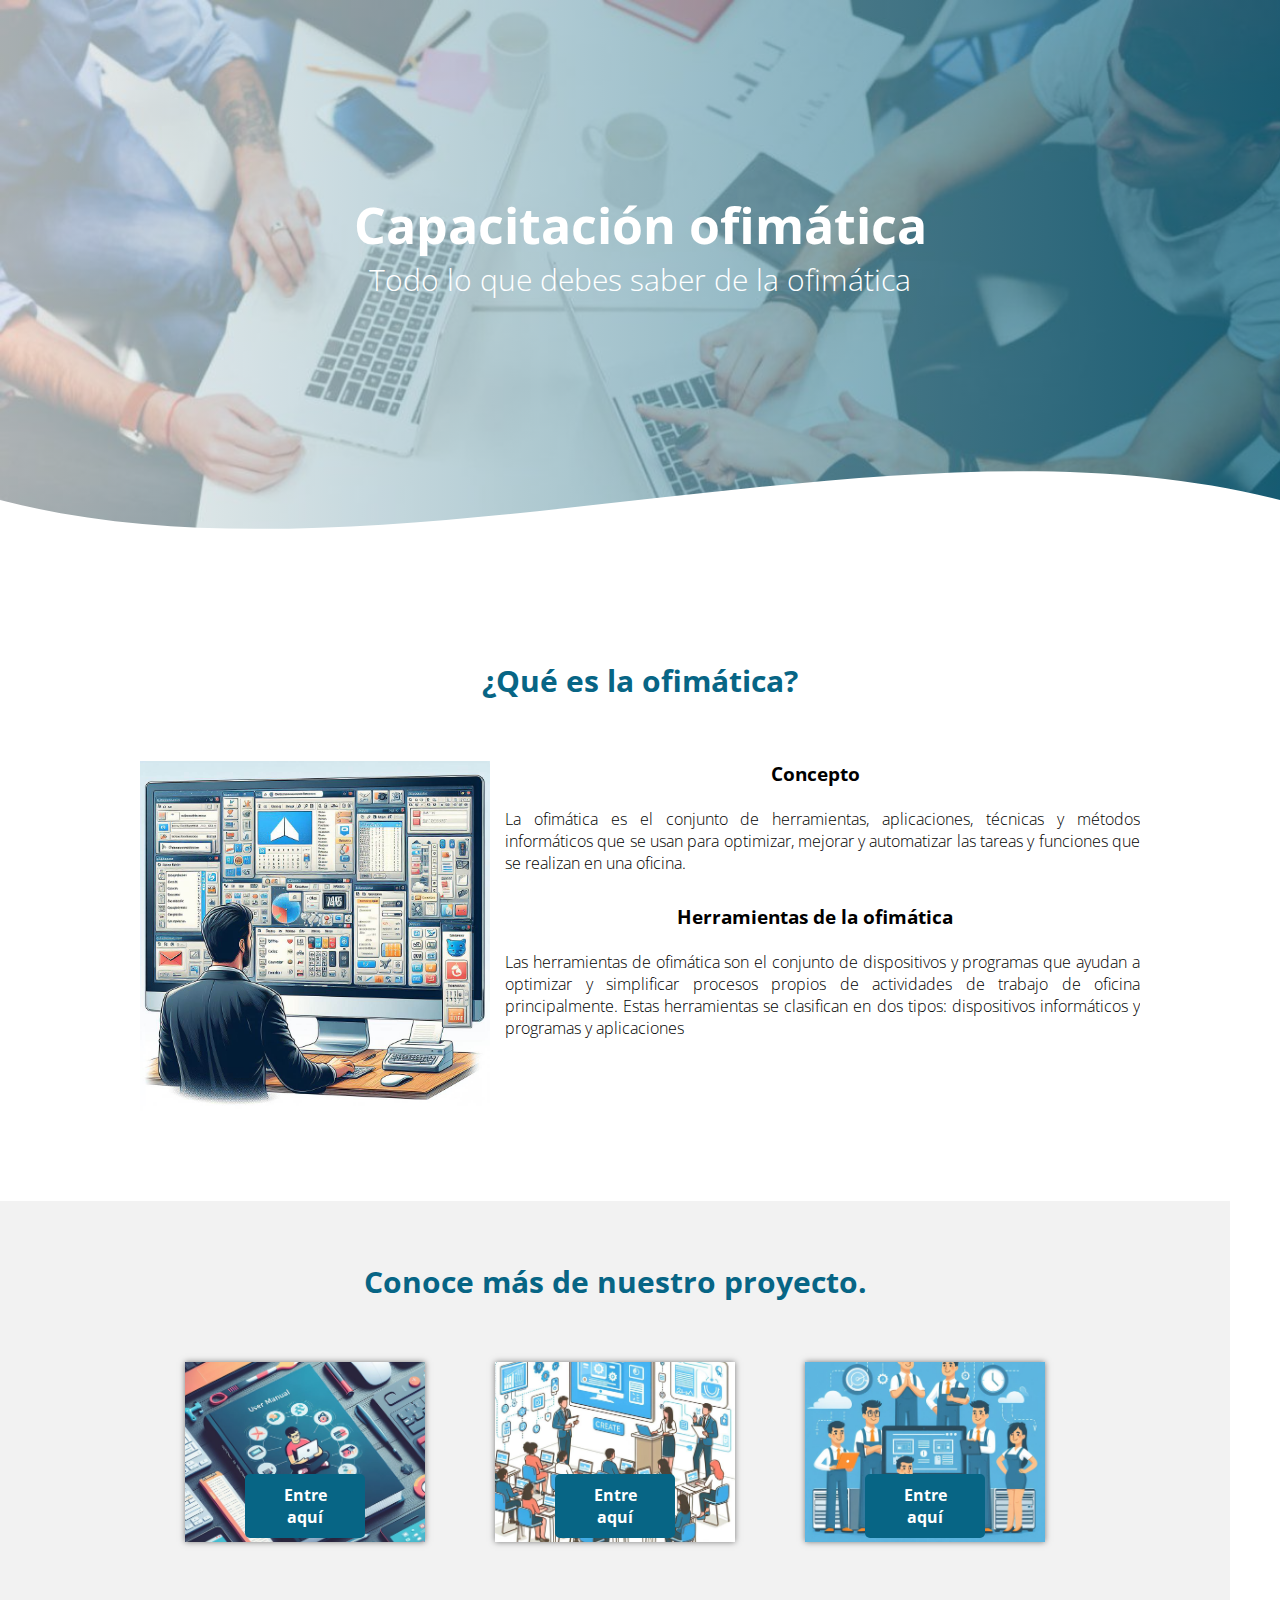
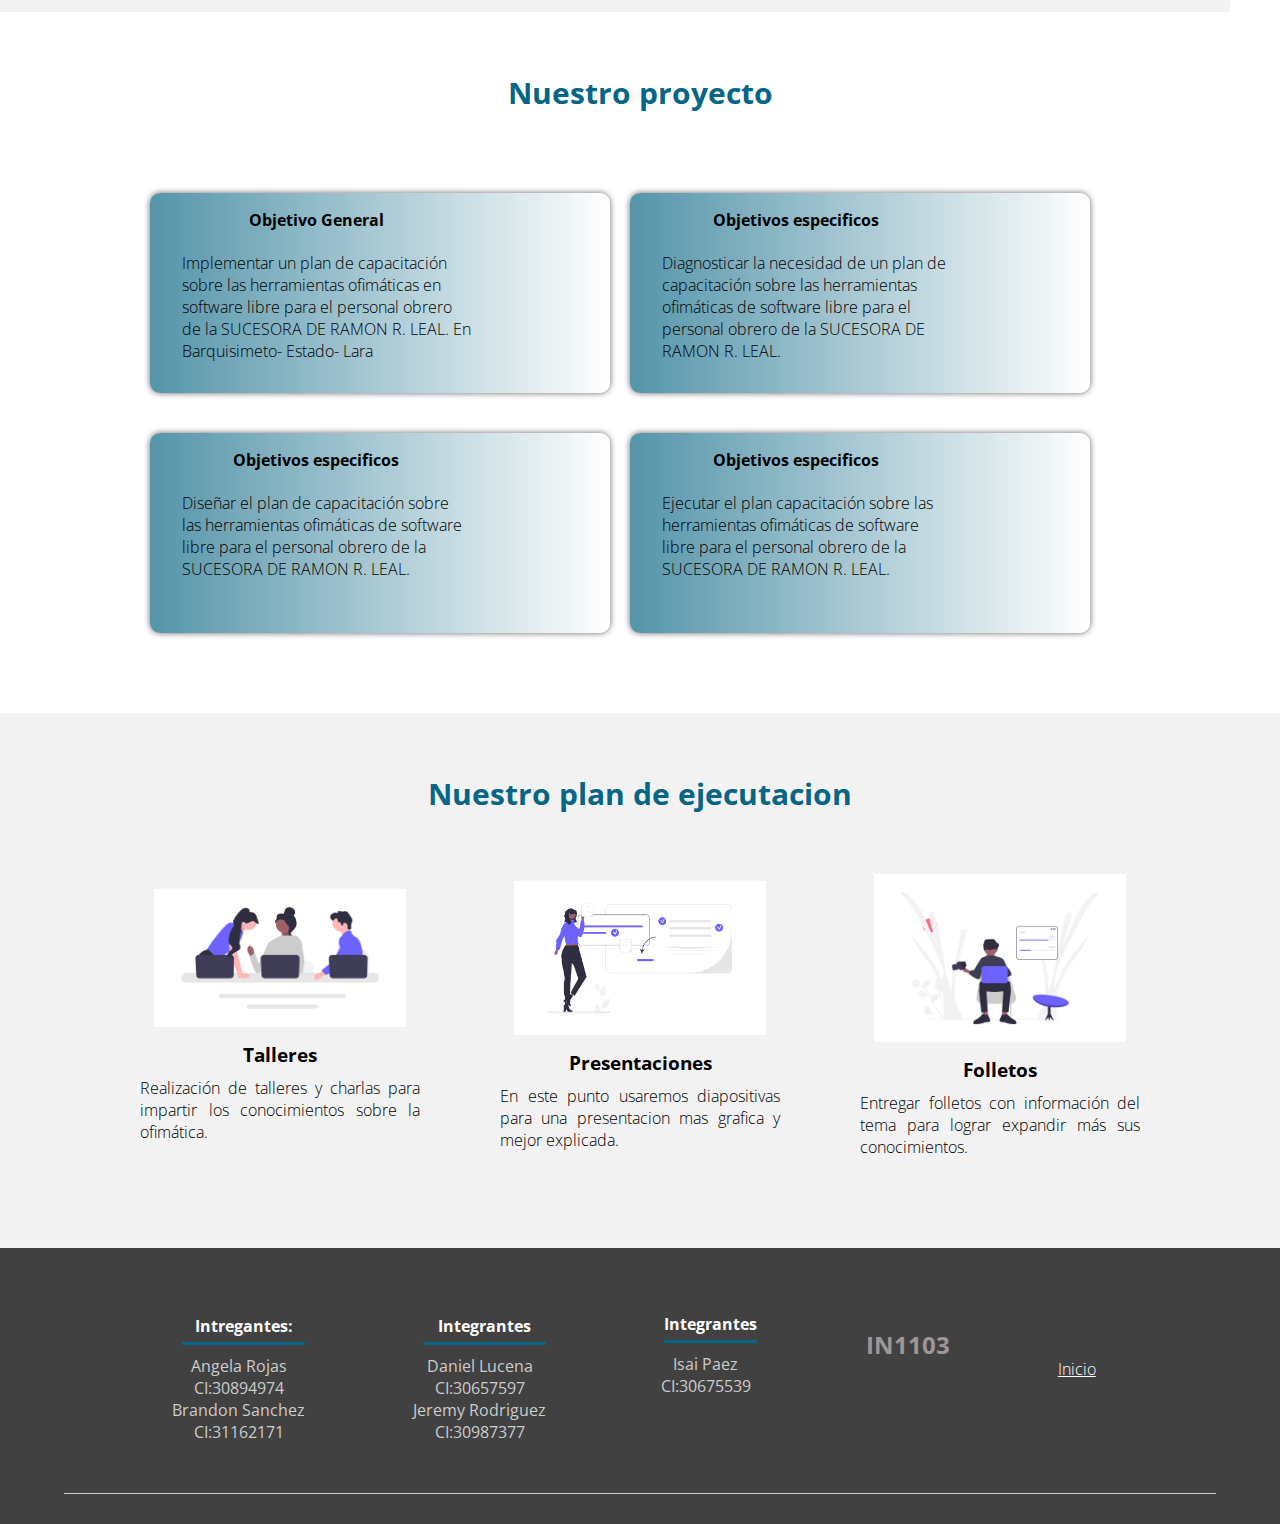
<file: index.html>
<!DOCTYPE html>
<html lang="es">
<head>
    <meta charset="UTF-8">
    <meta name="viewport" content="width=device-width, initial-scale=1.0">
    <title>Proyecto</title>
    <link rel="stylesheet" href="style.css">
    <link rel="shortcut icon" href="icon203.png" type="x-icon">
    <link href="https://fonts.googleapis.com/css2?family=Open+Sans:wght@300;400;700;800&display=swap" rel="stylesheet">
</head>
<body>
   <header>
    <nav>
     
    </nav>
    <section class="textos-header">
        <h1>Capacitación ofimática</h1>
        <h2> Todo lo que debes saber de la ofimática</h2>
    </section>
    <div class="wave"    style="height: 150px; overflow: hidden;" ><svg viewBox="0 0 500 150" preserveAspectRatio="none"
         style="height: 100%; width: 100%;"><path d="M0.00,49.98 C149.99,150.00 349.20,-49.98 500.00,49.98 L500.00,150.00 L0.00,150.00 Z"
          style="stroke: none; fill: #fff;"></path></svg></div>
   </header>
   <main>
    <section class="contenedor sobre-nosotros">
    <h2 class="titulo">¿Qué es la ofimática?</h2>
    <div class="contenedor-sobre-nosotros">
    <img src="ofimatica.jfif" alt="" class="imagen-about-us"> 
      <div class="contenido-textos">
        <h3>  Concepto </h3> <br>
          <p> La ofimática es el conjunto de herramientas, aplicaciones, técnicas y métodos informáticos
             que se usan para optimizar, mejorar y automatizar las tareas y funciones que se realizan en una oficina. </p>
             <h3>  Herramientas de la ofimática </h3> <br>
             <p> Las herramientas de ofimática son el conjunto de dispositivos y programas que ayudan a optimizar y simplificar procesos propios de actividades de trabajo de oficina principalmente. 
                Estas herramientas se clasifican en dos tipos: dispositivos informáticos y programas y aplicaciones</p>
            </div>        
      </div> 
</section>
<nav>
<section class="portafolio">
    <div class="contenedor">
        <h2 class="titulo">Conoce más de nuestro proyecto.</h2>
        <div class="galeria-port">
            <div class="imagen-port">
                <img src="linux.jfif" alt="">
                <a href="manual.html" class="entrar-btn">Entre aquí</a>
                <div class="hover-galeria">
                    
                    <a href="manual.html">
                        <img src="icono1.png" alt="">
                        <p>Manual de usuario</p>
                    </a>
                </div>
            </div>
<div class="imagen-port">
    <img src="capacitacion.jfif" alt="">
    <a href="capacitacion.html" class="entrar-btn">Entre aquí</a>
    <div class="hover-galeria">
       <a href="capacitacion.html"> <img src="icono1.png" alt=""></a>
       <a href="capacitacion.html"> <p>Capacitación</p></a>
   
    </div>
    
</div>

<div class="imagen-port">
    <img src="mantenimiento.jfif" alt="">
    <a href="mantenimiento.html" class="entrar-btn">Entre aquí</a>
    <div class="hover-galeria">
      <a href="mantenimiento.html" > <img src="icono1.png" alt=""></a>
       <a href="mantenimiento.html"> <p>Mantenimiento </p></a>
    </div>
</div>

</div>
</section>
</nav>

<section class="clientes contenedor">
    <h2 class="titulo">Nuestro proyecto</h2>
    <div class="cards">
        <div class="card">
       
            <div class="contenido-texto-card">
                <h4>Objetivo General</h4>
                <p> Implementar un plan de capacitación sobre las herramientas ofimáticas en software libre para el personal
                    obrero de la SUCESORA DE RAMON R. LEAL. En Barquisimeto- Estado- Lara</p>
            </div>
        </div>
        <div class="card">
           
            <div class="contenido-texto-card">
                <h4>Objetivos especificos</h4>
                <p>Diagnosticar la necesidad de un plan de capacitación sobre las herramientas ofimáticas de
                    software libre para el personal obrero de la SUCESORA DE RAMON R. LEAL.<br>
                    </p>
            </div>
        </div>
        
        <div class="card">
           
            <div class="contenido-texto-card">
                <h4>Objetivos especificos</h4>
                <p>Diseñar el plan de capacitación sobre las herramientas ofimáticas de software libre para el personal obrero
                     de la SUCESORA DE RAMON R. LEAL.<br>
                    </p>
            </div>
        </div>
        <div class="card">
       
            <div class="contenido-texto-card">
                <h4>Objetivos especificos</h4>
                <p>Ejecutar el plan capacitación sobre las herramientas ofimáticas de software libre para el personal obrero de la
                    SUCESORA DE RAMON R. LEAL.<br>
                    </p>
            </div>
        </div>
        
   </section>
   
   <section class="about-services">
    <div class="contenedor">
    <h2 class="titulo">Nuestro plan de ejecutacion</h2>
    <div class="servicio-cont">
        <div class="servicio-ind">
            <img src="segunda.png" alt="">
            <h3>Talleres</h3>
            <p>Realización de talleres y charlas para impartir los conocimientos sobre la ofimática.</p>
        </div>
        <div class="servicio-ind">
            <img src="tercera.png" alt="">
            <h3>Presentaciones</h3>
            <p>En este punto usaremos diapositivas para una presentacion mas grafica y mejor explicada.</p>
        </div>
        <div class="servicio-ind">
            <img src="cuarta.png" alt="">
            <h3>Folletos</h3>
            <p>Entregar folletos con información del tema para lograr expandir más sus conocimientos.</p>
        </div>
    </div>
    </div>
   </section>
</main>
<footer>
<div class="contenedor-footer">
    <div class="content-foo">
        <h4>Intregantes:</h4>
        <p>Angela Rojas</p>
        <p>CI:30894974</p>
        <p>Brandon Sanchez</p>
        <p>CI:31162171</p>
    </div>
    <div class="content-foo">
        <h4>Integrantes</h4>
        <p>Daniel Lucena</p>
        <p>CI:30657597</p>
        <p>Jeremy Rodriguez</p>
        <p>CI:30987377</p>
    </div><div class="content-foo">
        <h4>Integrantes</h4>
        <p>Isai Paez</p>
        <p>CI:30675539</p>
</div>
<h2 class="titulo-final">IN1103</h2> 

<a href="index.html" >Inicio</a>

</body>
</html>
</file>
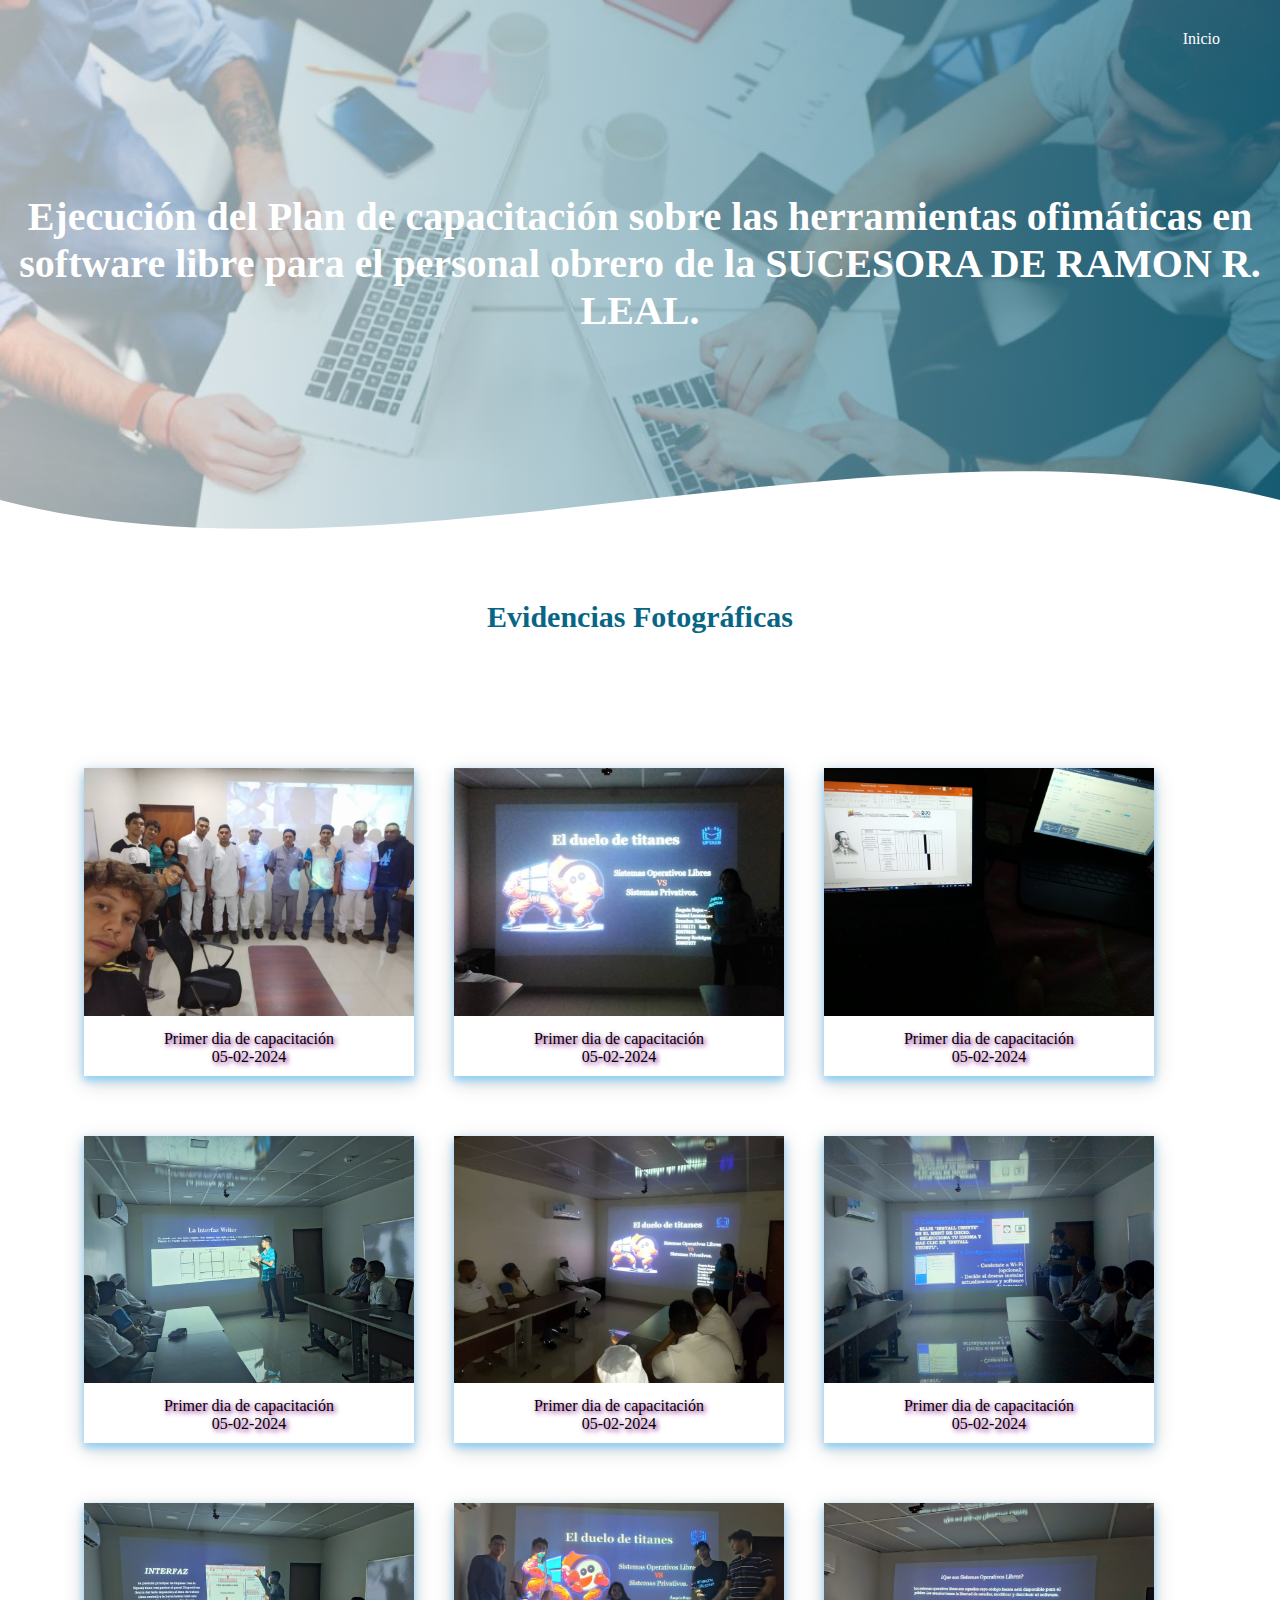
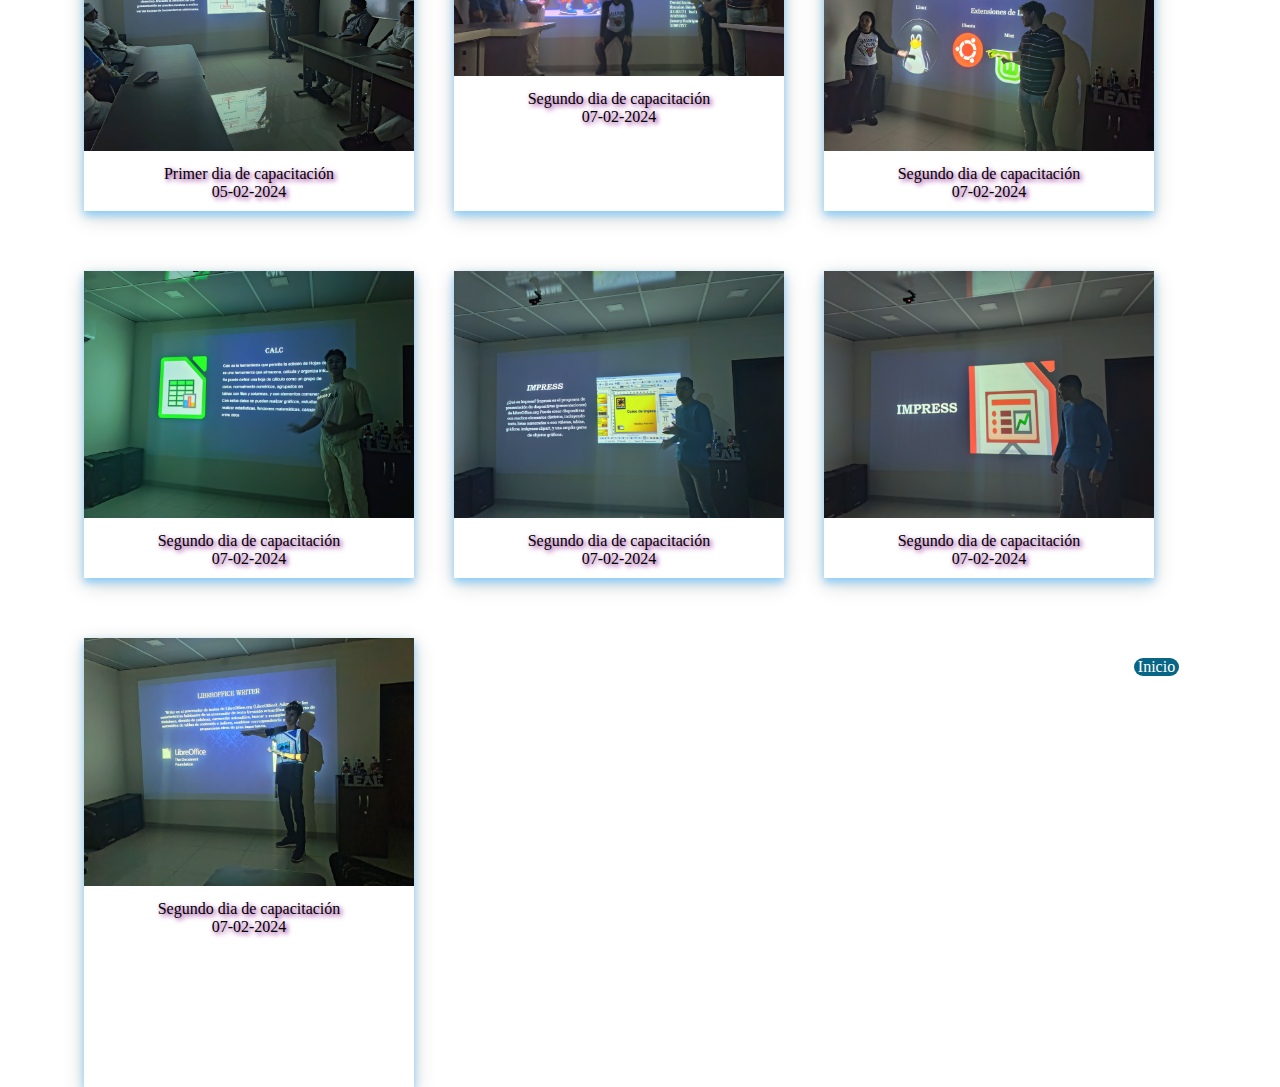
<file: capacitacion.html>
<!DOCTYPE html>
<html lang="es">
<head>
    <meta charset="UTF-8">
    <meta name="viewport" content="width=device-width, initial-scale=1.0">
    <title>Capacitacion</title>
    <link rel="stylesheet" href="capacitacion.css">
</head>
<body>
    <header>
        <nav>
            <a href=index.html>Inicio</a>
        </nav>
        <section class="textos-header">
            <h1>Ejecución del  Plan de capacitación sobre las herramientas ofimáticas
                en software libre para el personal obrero de la SUCESORA DE
                RAMON R. LEAL. </h1>
        
        </section>
        <div class="wave"    style="height: 150px; overflow: hidden;" ><svg viewBox="0 0 500 150" preserveAspectRatio="none"
             style="height: 100%; width: 100%;"><path d="M0.00,49.98 C149.99,150.00 349.20,-49.98 500.00,49.98 L500.00,150.00 L0.00,150.00 Z"
              style="stroke: none; fill: #fff;"></path></svg></div>
       </header>
       <h1 class="titulo">Evidencias Fotográficas</h1>
       <main>
<section class="flex">
    
<div class="galeria">
    <div class="foto">
        <img src="img capa/grupal dia 1.jpg" alt="">
    </div>
    <div class="pie">
        <p>Primer dia de capacitación</p>
        <p>05-02-2024</p>
    </div>
</div>
<div class="galeria">
    <div class="foto">
        <img src="img capa/yo 1.2.jpg" alt="">
    </div>
    <div class="pie">
        <p>Primer dia de capacitación</p>
        <p>05-02-2024</p>
    </div>
</div>

<div class="galeria">
    <div class="foto">
        <img src="img capa/computador.jpg" alt="">
    </div>
    <div class="pie">
        <p>Primer dia de capacitación</p>
        <p>05-02-2024</p>
    </div>
</div>

<div class="galeria">
    <div class="foto">
        <img src="img capa/brand.jpg" alt="">
    </div>
    <div class="pie">
        <p>Primer dia de capacitación</p>
        <p>05-02-2024</p>
    </div>
</div>

<div class="galeria">
    <div class="foto">
        <img src="img capa/yo 1,1.jpg" alt="">
    </div>
    <div class="pie">
        <p>Primer dia de capacitación</p>
        <p>05-02-2024</p>
    </div>
</div>
<div class="galeria">
    <div class="foto">
        <img src="img capa/daniel.jpg" alt="">
    </div>
    <div class="pie">
        <p>Primer dia de capacitación</p>
        <p>05-02-2024</p>
    </div>
</div>
<div class="galeria">
    <div class="foto">
        <img src="img capa/isai dos.jpg" alt="">
    </div>
    <div class="pie">
        <p>Primer dia de capacitación</p>
        <p>05-02-2024</p>
    </div>
</div>
<div class="galeria">
    <div class="foto">
        <img src="img capa/dia 2.jpg" alt="">
    </div>
    <div class="pie">
        <p>Segundo dia de capacitación</p>
        <p>07-02-2024</p>
    </div>
</div><div class="galeria">
    <div class="foto">
        <img src="img capa/dani y yo.jpg" alt="">
    </div>
    <div class="pie">
        <p>Segundo dia de capacitación</p>
        <p>07-02-2024</p>
    </div>
</div>
<div class="galeria">
    <div class="foto">
        <img src="img capa/s.jpg" alt="">
    </div>
    <div class="pie">
        <p>Segundo dia de capacitación</p>
        <p>07-02-2024</p>
    </div>
</div>
<div class="galeria">
    <div class="foto">
        <img src="img capa/imp.jpg" alt="">
    </div>
    <div class="pie">
        <p>Segundo dia de capacitación</p>
        <p>07-02-2024</p>
    </div>
</div>
<div class="galeria">
    <div class="foto">
        <img src="img capa/impress.jpg" alt="">
    </div>
    <div class="pie">
        <p>Segundo dia de capacitación</p>
        <p>07-02-2024</p>
    </div>
</div>
<div class="galeria">
    <div class="foto">
        <img src="img capa/writter.jpg" alt="">
    </div>
    <div class="pie">
        <p>Segundo dia de capacitación</p>
        <p>07-02-2024</p>
    </div>
</div>
    
    
<a href="capacitacion.html" >Inicio</a>
</section>

</main>

</body>
</html>
</file>
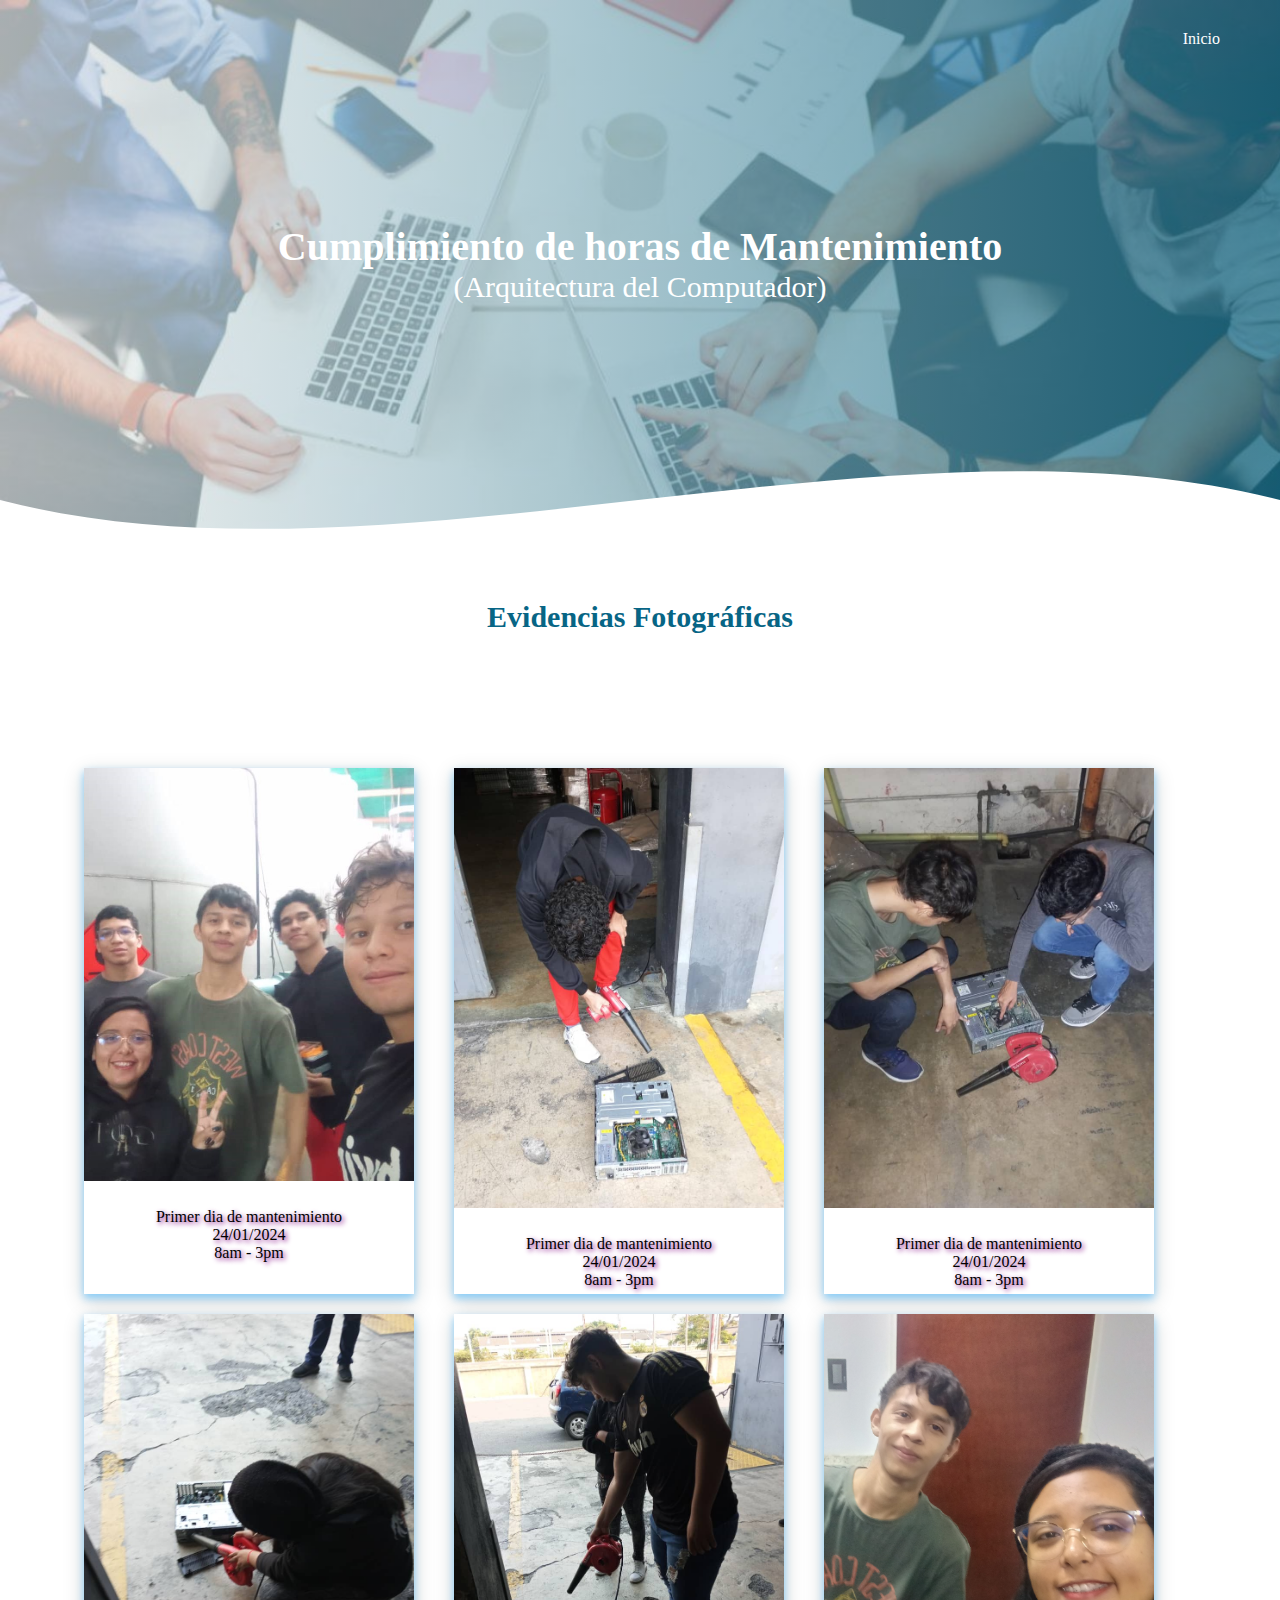
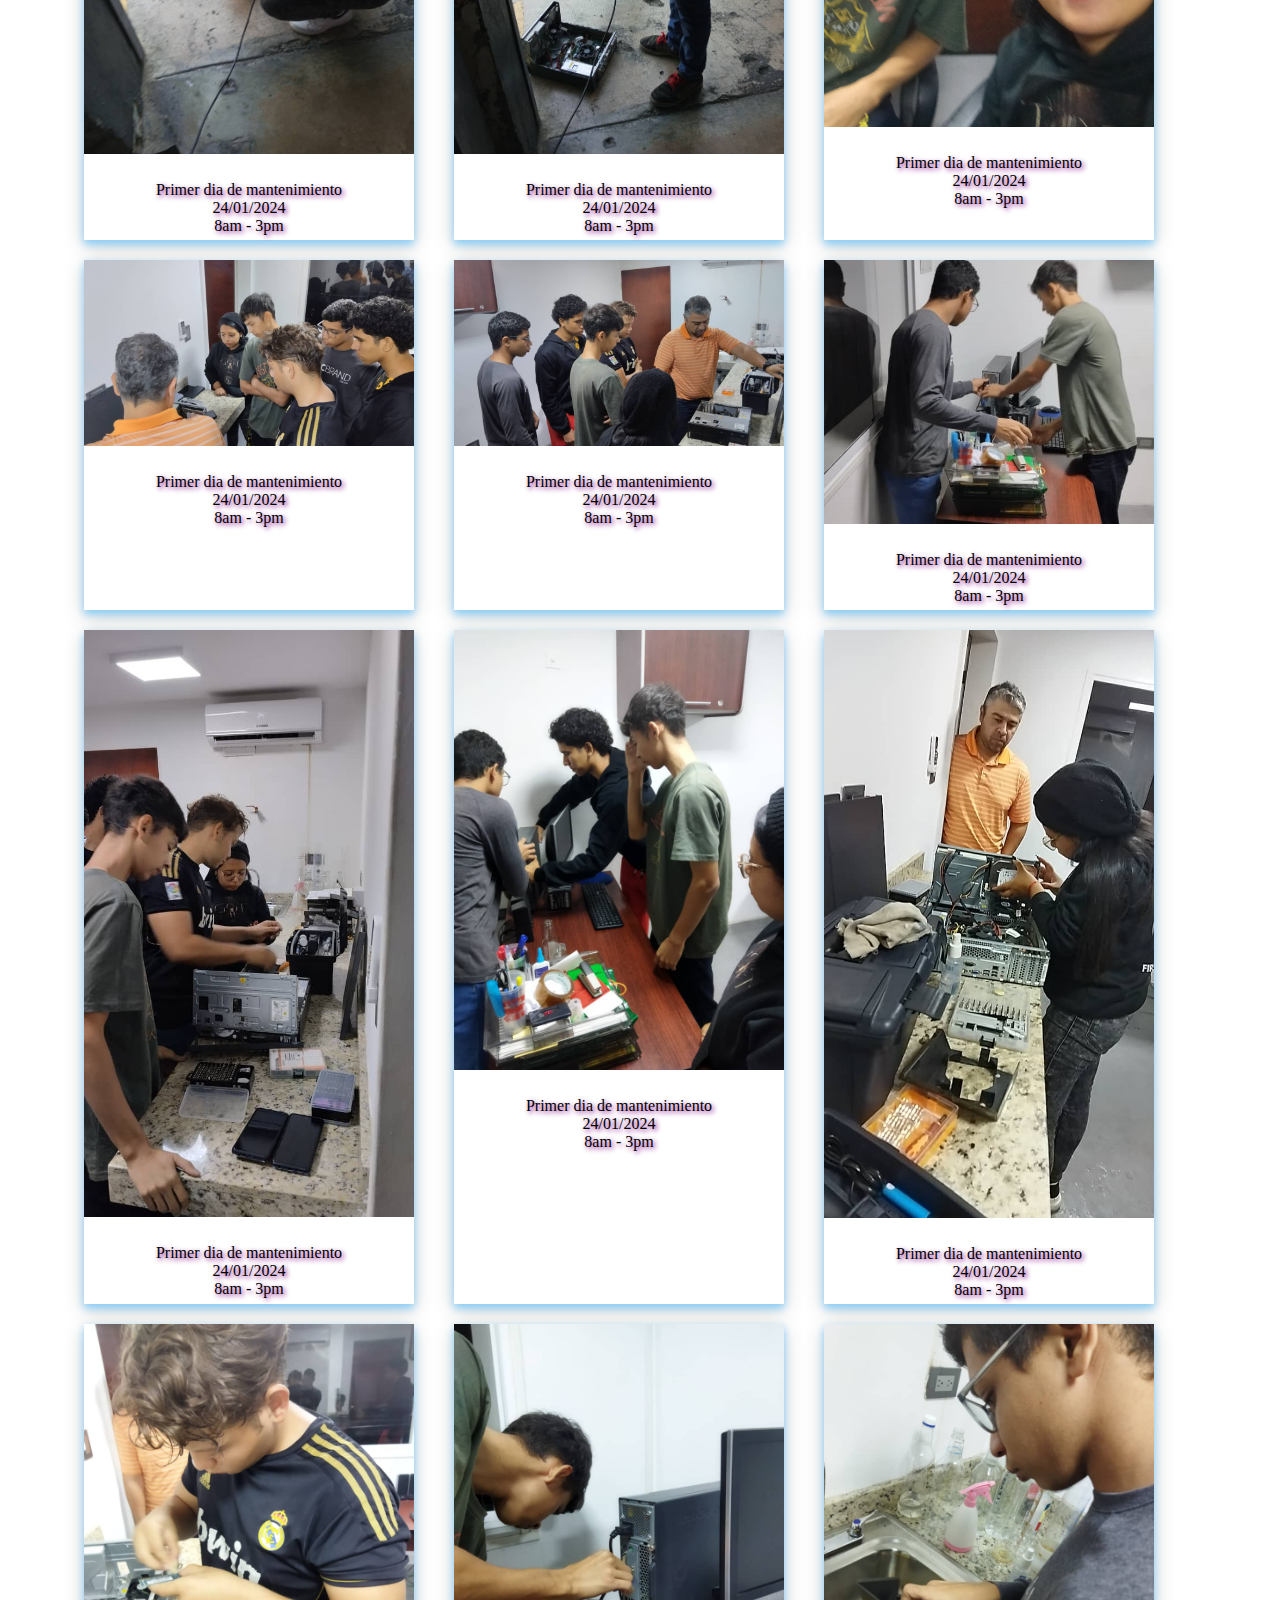
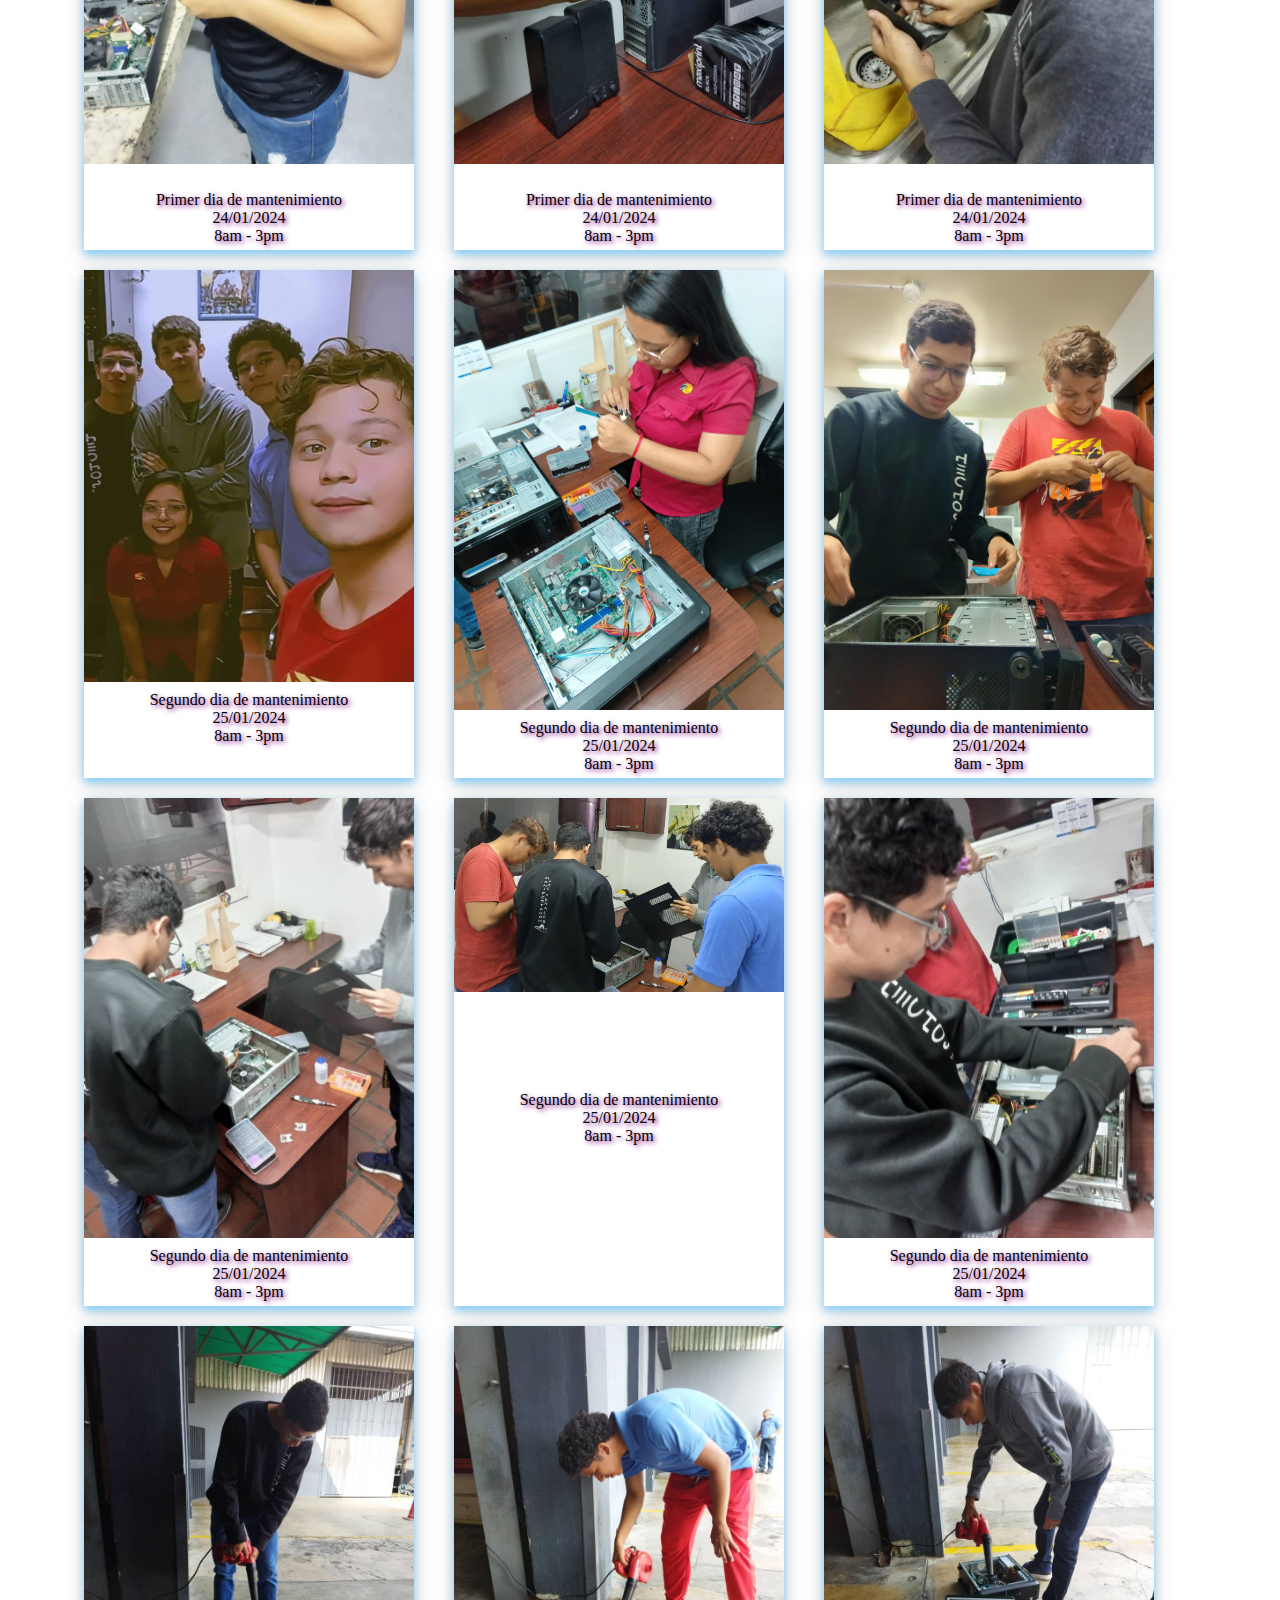
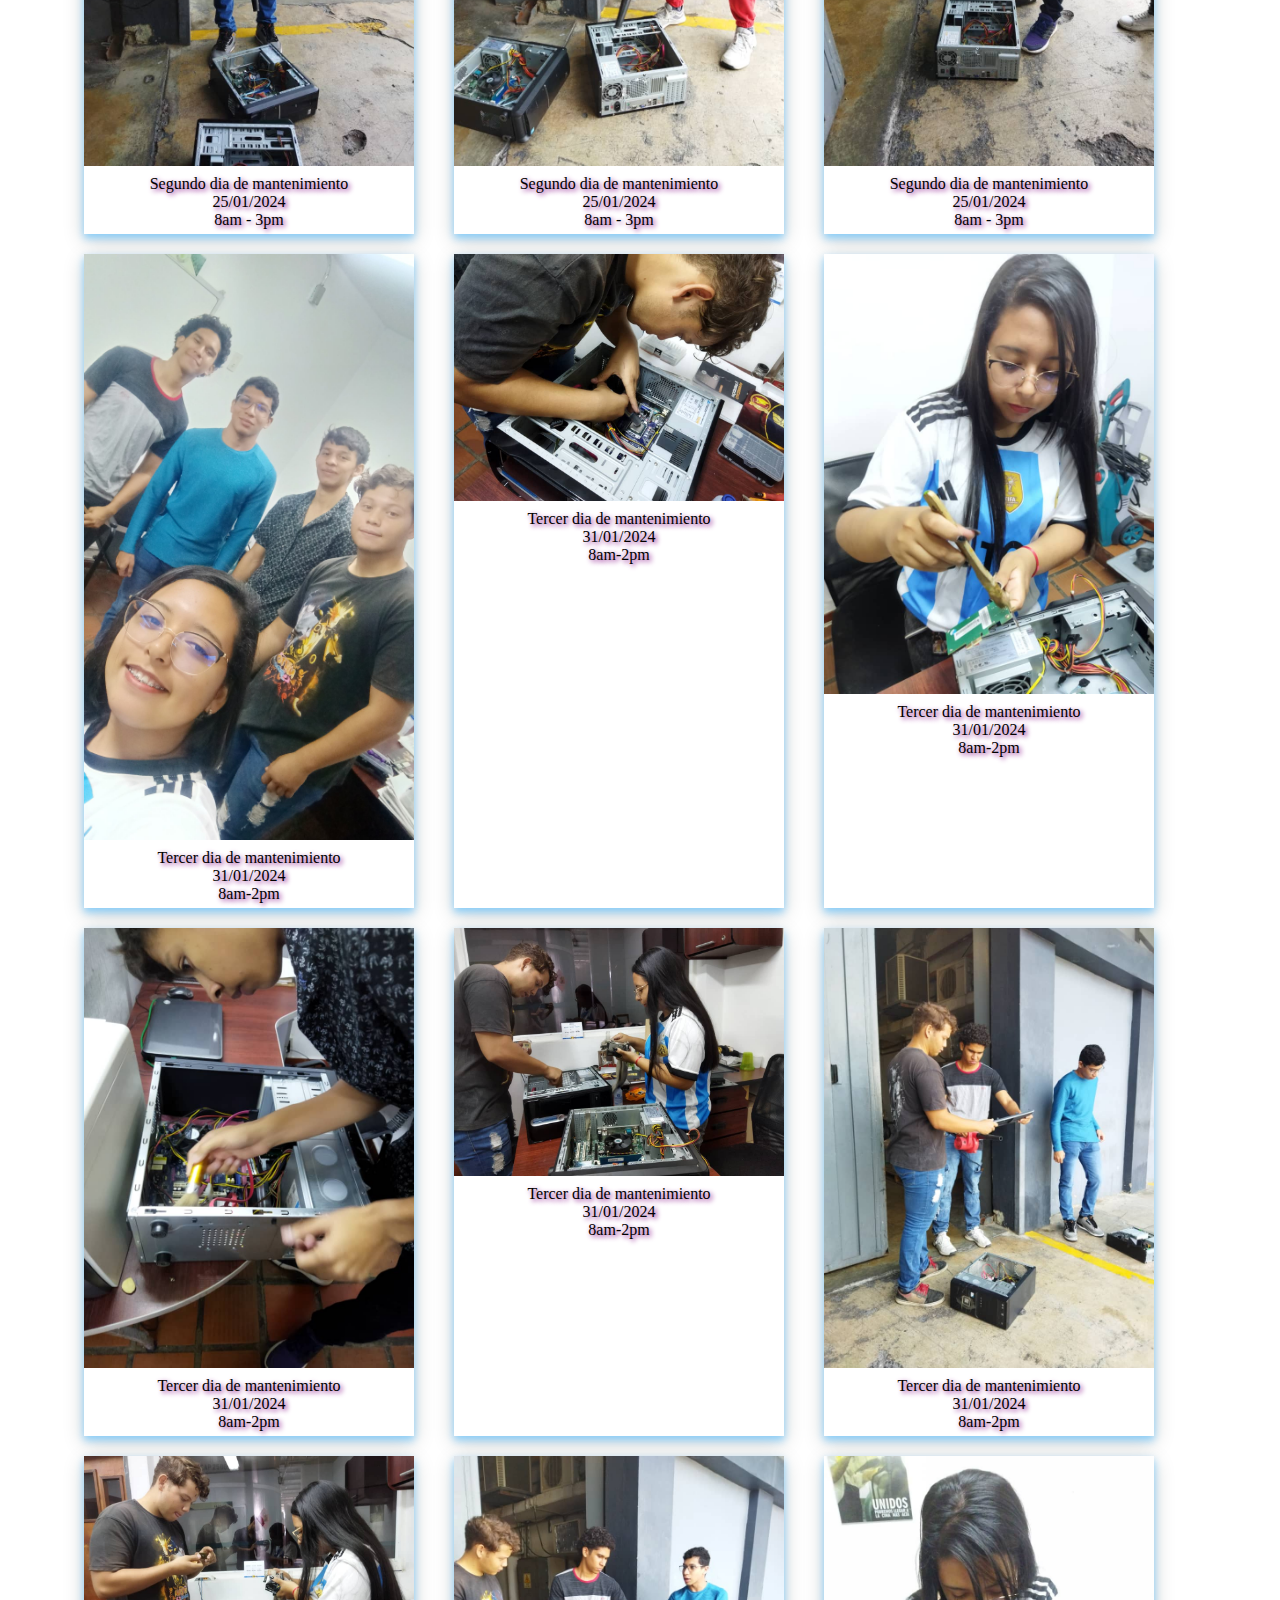
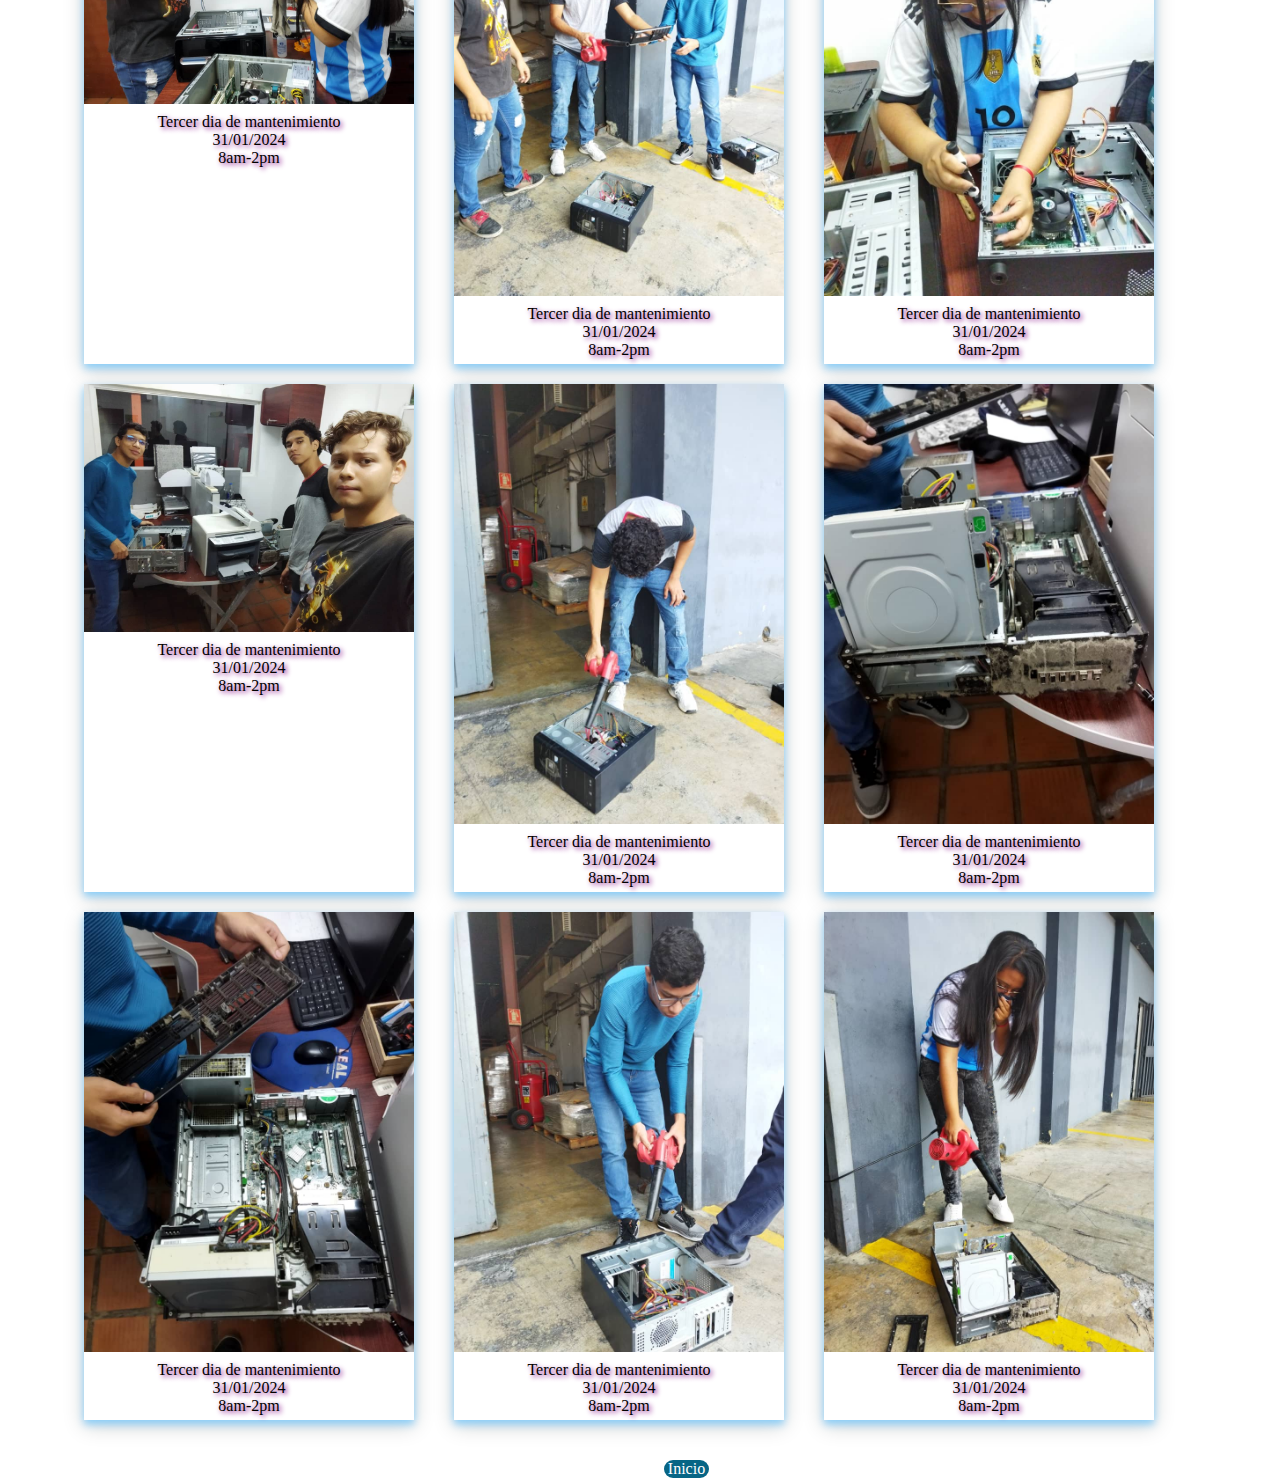
<file: mantenimiento.html>
<!DOCTYPE html>
<html lang="es">
<head>
    <meta charset="UTF-8">
    <meta name="viewport" content="width=device-width, initial-scale=1.0">
    <title>Mantenimiento</title>
    <link rel="stylesheet" href="mantenimiento.css">
</head>
<body>
        <header>
            <nav>
                <a href=index.html>Inicio</a>
            </nav>
            <section class="textos-header">
                <h1>Cumplimiento de horas de Mantenimiento </h1>

                <h2>(Arquitectura del Computador)</h2>
            
            </section>
            <div class="wave"    style="height: 150px; overflow: hidden;" ><svg viewBox="0 0 500 150" preserveAspectRatio="none"
                 style="height: 100%; width: 100%;"><path d="M0.00,49.98 C149.99,150.00 349.20,-49.98 500.00,49.98 L500.00,150.00 L0.00,150.00 Z"
                  style="stroke: none; fill: #fff;"></path></svg></div>
           </header>
           <h1 class="titulo">Evidencias Fotográficas</h1>
           <main>
    <section class="flex">
        
    <div class="galeria">
        <div class="foto">
            <img src="img man/grupal dia 1.jpg" alt="">
        </div>
        <div class="pie">
            <br><p>Primer dia de mantenimiento</p>
            <p>24/01/2024</p>
            <p>8am - 3pm</p>
        </div>
    </div>
    <div class="galeria">
        <div class="foto">
            <img src="img man/aspiradora samir.jpg" alt="">
        </div>
        <div class="pie">
            <br><p>Primer dia de mantenimiento</p>
            <p>24/01/2024</p>
            <p>8am - 3pm</p>
            
        </div>
    </div>
    
    <div class="galeria">
        <div class="foto">
            <img src="img man/brandon y isai.jpg" alt="">
        </div>
        <div class="pie">
            <br><p>Primer dia de mantenimiento</p>
            <p>24/01/2024</p>
            <p>8am - 3pm</p>
        </div>
    </div>
    
    <div class="galeria">
        <div class="foto">
            <img src="img man/yo aspiradora.jpg" alt="">
        </div>
        <div class="pie">
            <br><p>Primer dia de mantenimiento</p>
            <p>24/01/2024</p>
            <p>8am - 3pm</p>
        </div>
    </div>
    
    <div class="galeria">
        <div class="foto">
            <img src="img man/daniel aspiradora.jpg" alt="">
        </div>
        <div class="pie">
            <br><p>Primer dia de mantenimiento</p>
            <p>24/01/2024</p>
            <p>8am - 3pm</p>
        </div>
    </div>
    <div class="galeria">
        <div class="foto">
            <img src="img man/IMG_20240131_091443_892@-1025246660.jpg" alt="">
        </div>
        <div class="pie">
            <br><p>Primer dia de mantenimiento</p>
            <p>24/01/2024</p>
            <p>8am - 3pm</p>
        </div>
    </div>
    <div class="galeria">
        <div class="foto">
            <img src="img man/mirando dia 1.jpg" alt="">
        </div>
        <div class="pie">
            <br><p>Primer dia de mantenimiento</p>
            <p>24/01/2024</p>
            <p>8am - 3pm</p>
        </div>
    </div><div class="galeria">
        <div class="foto">
            <img src="img man/mirando.jpg" alt="">
        </div>
        <div class="pie">
            <br><p>Primer dia de mantenimiento</p>
            <p>24/01/2024</p>
            <p>8am - 3pm</p>
        </div>
    </div><div class="galeria">
        <div class="foto">
            <img src="img man/cortar.jpg" alt="">
        </div>
        <div class="pie">
            <br><p>Primer dia de mantenimiento</p>
            <p>24/01/2024</p>
            <p>8am - 3pm</p>
        </div>
    </div>
    <div class="galeria">
        <div class="foto">
            <img src="img man/dia 1 a.jpg" alt="">
        </div>
        <div class="pie">
            <br><p>Primer dia de mantenimiento</p>
            <p>24/01/2024</p>
            <p>8am - 3pm</p>
        </div>
    </div>
    <div class="galeria">
        <div class="foto">
            <img src="img man/dia 1 b.jpg" alt="">
        </div>
        <div class="pie">
            <br><p>Primer dia de mantenimiento</p>
            <p>24/01/2024</p>
            <p>8am - 3pm</p>
        </div>
    </div>
    <div class="galeria">
        <div class="foto">
            <img src="img man/dia 1 c.jpg" alt="">
        </div>
        <div class="pie">
            <br><p>Primer dia de mantenimiento</p>
            <p>24/01/2024</p>
            <p>8am - 3pm</p>
        </div>
    </div>
    <div class="galeria">
        <div class="foto">
            <img src="img man/dia 1 f.jpg" alt="">
        </div>
        <div class="pie">
            <br><p>Primer dia de mantenimiento</p>
            <p>24/01/2024</p>
            <p>8am - 3pm</p>
        </div>
    </div>
    <div class="galeria">
        <div class="foto">
            <img src="img man/dia 1g.jpg" alt="">
        </div>
        <div class="pie">
            <br><p>Primer dia de mantenimiento</p>
            <p>24/01/2024</p>
            <p>8am - 3pm</p>
        </div>
    </div>
    <div class="galeria">
        <div class="foto">
            <img src="img man/isai 1.jpg" alt="">
        </div>
        <div class="pie">
            <br><p>Primer dia de mantenimiento</p>
            <p>24/01/2024</p>
            <p>8am - 3pm</p>
        </div>
    </div>

<div class="galeria">
    <div class="foto">
        <img src="img man/grupal dia 2.jpg" alt="">
    </div>
    <div class="pie">
        <p>Segundo dia de mantenimiento</p>
            <p>25/01/2024</p>
            <p>8am - 3pm</p>
    </div>
</div>
</div><div class="galeria">
    <div class="foto">
        <img src="img man/limpiando ram.jpg" alt="">
    </div>
    <div class="pie">
        <p>Segundo dia de mantenimiento</p>
            <p>25/01/2024</p>
            <p>8am - 3pm</p>
    </div>
</div>
</div><div class="galeria">
    <div class="foto">
        <img src="img man/isa y dani.jpg" alt="">
    </div>
    <div class="pie">
        <p>Segundo dia de mantenimiento</p>
        <p>25/01/2024</p>
        <p>8am - 3pm</p>
    </div>
</div>
</div><div class="galeria">
    <div class="foto">
        <img src="img man/limpiando chicos.jpg" alt="">
    </div>
    <div class="pie">
        <p>Segundo dia de mantenimiento</p>
            <p>25/01/2024</p>
            <p>8am - 3pm</p>
    </div>
</div>
</div><div class="galeria">
    <div class="foto">
        <img src="img man/limpiando 3.jpg" alt="">
    </div>
    <div class="pie">
        <br><br><br><br><br><p>Segundo dia de mantenimiento</p>
            <p>25/01/2024</p>
            <p>8am - 3pm</p>
    </div>
</div>
<div class="galeria">
    <div class="foto">
        <img src="img man/isai.jpg" alt="">
    </div>
    <div class="pie">
        <p>Segundo dia de mantenimiento</p>
            <p>25/01/2024</p>
            <p>8am - 3pm</p>
    </div>
</div>
<div class="galeria">
    <div class="foto">
        <img src="img man/isa 2.jpg" alt="">
    </div>
    <div class="pie">
        <p>Segundo dia de mantenimiento</p>
        <p>25/01/2024</p>
        <p>8am - 3pm</p>
    </div>
</div>
<div class="galeria">
    <div class="foto">
        <img src="img man/samir 3 a.jpg" alt="">
    </div>
    <div class="pie">
        <p>Segundo dia de mantenimiento</p>
            <p>25/01/2024</p>
            <p>8am - 3pm</p>
    </div>
</div>
<div class="galeria">
    <div class="foto">
        <img src="img man/brandon 3.jpg" alt="">
    </div>
    <div class="pie">
        <p>Segundo dia de mantenimiento</p>
        <p>25/01/2024</p>
        <p>8am - 3pm</p>
    </div>
</div>
<div class="galeria">
    <div class="foto">
        <img src="img man/grupal dia 3.jpg" alt="">
    </div>
    <div class="pie">
        <p>Tercer dia de mantenimiento</p>
        <p>31/01/2024</p>
        <p>8am-2pm</p>
    </div>
</div>
<div class="galeria">
    <div class="foto">
        <img src="img man/dia 3 a.jpg" alt="">
    </div>
    <div class="pie">
        <p>Tercer dia de mantenimiento</p>
        <p>31/01/2024</p>
        <p>8am-2pm</p>
    </div>
</div>
<div class="galeria">
    <div class="foto">
        <img src="img man/dia 3 b.jpg" alt="">
    </div>
    <div class="pie">
        <p>Tercer dia de mantenimiento</p>
        <p>31/01/2024</p>
        <p>8am-2pm</p>
    </div>
</div>
<div class="galeria">
    <div class="foto">
        <img src="img man/dia 3d.jpg" alt="">
    </div>
    <div class="pie">
        <p>Tercer dia de mantenimiento</p>
        <p>31/01/2024</p>
        <p>8am-2pm</p>
    </div>
</div>
<div class="galeria">
    <div class="foto">
        <img src="img man/dia 3.jpg" alt="">
    </div>
    <div class="pie">
        <p>Tercer dia de mantenimiento</p>
        <p>31/01/2024</p>
        <p>8am-2pm</p>
    </div>
</div>
<div class="galeria">
    <div class="foto">
        <img src="img man/dia 3 c.jpg" alt="">
    </div>
    <div class="pie">
        <p>Tercer dia de mantenimiento</p>
        <p>31/01/2024</p>
        <p>8am-2pm</p>
    </div>
</div>
<div class="galeria">
    <div class="foto">
        <img src="img man/dia 3e.jpg" alt="">
    </div>
    <div class="pie">
        <p>Tercer dia de mantenimiento</p>
        <p>31/01/2024</p>
        <p>8am-2pm</p>
    </div>
</div>
<div class="galeria">
    <div class="foto">
        <img src="img man/dia 3 j.jpg" alt="">
    </div>
    <div class="pie">
        <p>Tercer dia de mantenimiento</p>
        <p>31/01/2024</p>
        <p>8am-2pm</p>
    </div>
</div>
<div class="galeria">
    <div class="foto">
        <img src="img man/dia 3f.jpg" alt="">
    </div>
    <div class="pie">
        <p>Tercer dia de mantenimiento</p>
        <p>31/01/2024</p>
        <p>8am-2pm</p>
    </div>
</div>
<div class="galeria">
    <div class="foto">
        <img src="img man/dia 3g.jpg" alt="">
    </div>
    <div class="pie">
        <p>Tercer dia de mantenimiento</p>
        <p>31/01/2024</p>
        <p>8am-2pm</p>
    </div>
</div>

<div class="galeria">
    <div class="foto">
        <img src="img man/samir 3.jpg" alt="">
    </div>
    <div class="pie">
        <p>Tercer dia de mantenimiento</p>
        <p>31/01/2024</p>
        <p>8am-2pm</p>
    </div>
</div>

<div class="galeria">
    <div class="foto">
        <img src="img man/sucia 3.jpg" alt="">
    </div>
    <div class="pie">
        <p>Tercer dia de mantenimiento</p>
        <p>31/01/2024</p>
        <p>8am-2pm</p>
    </div>
</div>

<div class="galeria">
    <div class="foto">
        <img src="img man/dia 3h.jpg" alt="">
    </div>
    <div class="pie">
        <p>Tercer dia de mantenimiento</p>
        <p>31/01/2024</p>
        <p>8am-2pm</p>
    </div>
</div>
<div class="galeria">
    <div class="foto">
        <img src="img man/isa 3.jpg" alt="">
    </div>
    <div class="pie">
        <p>Tercer dia de mantenimiento</p>
        <p>31/01/2024</p>
        <p>8am-2pm</p>
    </div>
</div>
<div class="galeria">
    <div class="foto">
        <img src="img man/yo 3.jpg" alt="">
    </div>
    <div class="pie">
        <p>Tercer dia de mantenimiento</p>
        <p>31/01/2024</p>
        <p>8am-2pm</p>
    </div>
</div>
<br>
    
    <a href="mantenimiento.html" >Inicio</a>
    <br>
</body>
</html>
</file>
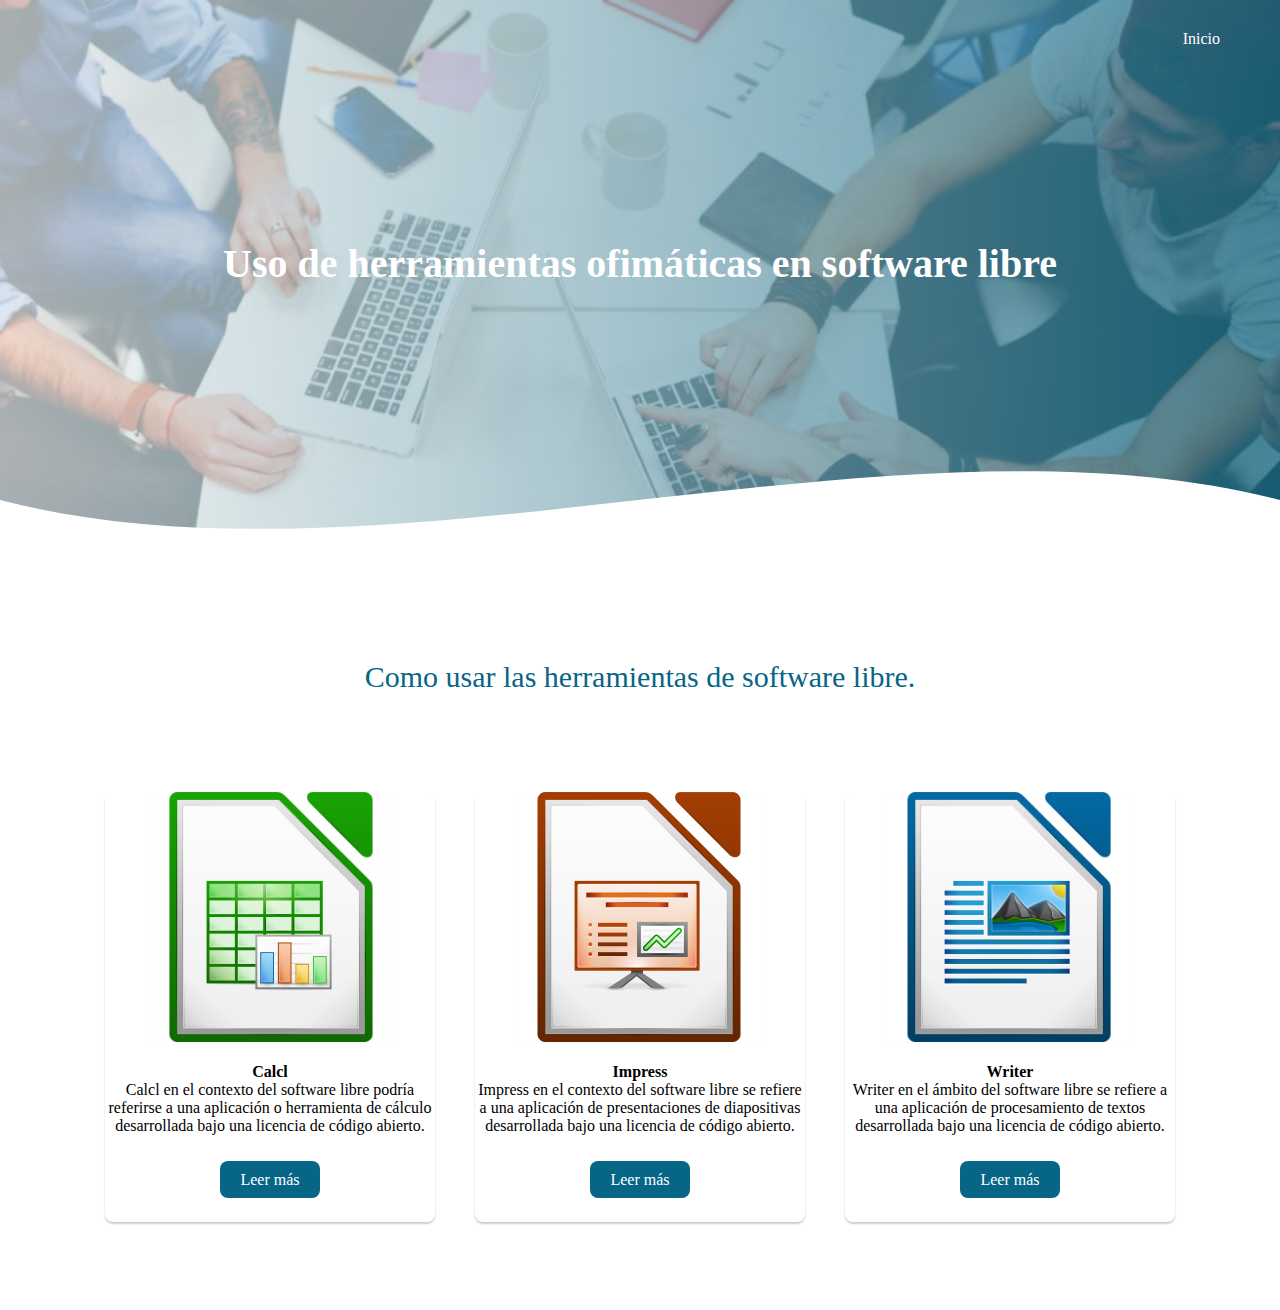
<file: manual.html>
<!DOCTYPE html>
<html>
<head>
    <meta charset="UTF-8" />
    <title>Manual de usuario</title>
    <meta name="viewport" content="width=device-width, initial-scale=1.0">
    <title>Proyecto</title>
    <link rel="stylesheet" href="manual.css">
</head>
<body>
  <header>
    <nav>
        <a href=index.html>Inicio</a>
    </nav>
    <section class="textos-header">
        <h1>Uso de herramientas ofimáticas en software libre</h1>
    
    </section>
    <div class="wave"    style="height: 150px; overflow: hidden;" ><svg viewBox="0 0 500 150" preserveAspectRatio="none"
         style="height: 100%; width: 100%;"><path d="M0.00,49.98 C149.99,150.00 349.20,-49.98 500.00,49.98 L500.00,150.00 L0.00,150.00 Z"
          style="stroke: none; fill: #fff;"></path></svg></div>
   </header>
    <section class="contenedor sobre-nosotros">
        <h2 class="titulo"></h2>
        <div class="contenedor-sobre-nosotros">
            
          <div class="contenido-textos">
                </div>        
          </div> 
    </section>
    
    <p class="titulo">Como usar las herramientas de software libre.</p>
    <br>

    <div class="container">

        <div class="card_m">
            <img src="manu1.png">   
            <h4>Calcl</h4>
            <p>Calcl en el contexto del software libre podría referirse a una aplicación o herramienta de cálculo desarrollada bajo una licencia de código abierto.</p><br><br>
            <a href="#popup1">Leer más</a>
        </div>
        
        <div id="popup1" class="overlay">
            <div class="popup">  
              <h4>Calcl</h4>
              <p><strong>Enciende la calculadora:</strong> Localiza el botón de encendido y presiónalo para activar la calculadora. Si estás utilizando una calculadora física, puede estar en la parte lateral o en la parte posterior del dispositivo. Si es una calculadora digital en tu dispositivo, simplemente ábrela. <br><br>

                <strong>Ingresa números y operadores:</strong> Utiliza los botones numéricos para ingresar los números de tu operación matemática y luego selecciona el operador adecuado (suma, resta, multiplicación, división, etc.) utilizando los botones correspondientes. <br><br>
                
                <strong>Presiona "=" para obtener el resultado:</strong> Una vez que hayas ingresado la expresión completa, presiona el botón "=" para que la calculadora realice el cálculo y muestre el resultado en la pantalla. <br><br>
                
                <strong>Explora funciones adicionales:</strong> Si necesitas realizar cálculos más avanzados, como funciones trigonométricas, raíces cuadradas, potencias, entre otros, busca los botones o funciones adicionales de la calculadora. Estos pueden estar etiquetados como "sin", "cos", "tan", "√" para raíz cuadrada, "^" para potencia, entre otros. <br><br>
                
                <strong>Borra errores:</strong> Si cometes un error al ingresar un número o una operación, utiliza el botón de borrado (generalmente etiquetado como "C" o "CE") para borrar un solo dígito o la expresión completa. Esto te permitirá corregir el error y continuar con tus cálculos.</p>
              <br><br>
              <a class="close" href="#">Cerrar</a>
            </div>
        </div>
        
        <div class="card_m">
            <img src="manu2.png">   
            <h4>Impress</h4>
            <p>Impress en el contexto del software libre se refiere a una aplicación de presentaciones de diapositivas desarrollada bajo una licencia de código abierto.</p><br><br>
            <a href="#popup2">Leer más</a>
        </div>
        
        <div id="popup2" class="overlay">
            <div class="popup">  
              <h4>Impress</h4>
              <p><strong>Abre Impress:</strong> Busca el icono de Impress en tu computadora y haz doble clic para abrir el programa. Si no lo tienes instalado, puedes descargarlo como parte de la suite ofimática de LibreOffice o Apache OpenOffice, o usar alternativas en línea como Google Slides o Microsoft PowerPoint en la web. <br><br>

                <strong>Crea una nueva presentación:</strong> Una vez que Impress esté abierto, puedes empezar una nueva presentación seleccionando la opción "Nueva Presentación" desde el menú o haciendo clic en el botón correspondiente en la barra de herramientas. <br><br>
                
                <strong>Añade diapositivas:</strong> Utiliza las opciones de menú o las herramientas de la barra lateral para agregar diapositivas a tu presentación. Puedes elegir entre diferentes diseños y formatos para adaptar tu presentación a tus necesidades. <br><br>
                
                <strong>Edita el contenido:</strong> Haz clic en el área de texto de cada diapositiva para escribir tu contenido, agregar imágenes, gráficos o cualquier otro elemento que desees incluir en tu presentación. Utiliza las herramientas de formato para personalizar la apariencia de tu texto y objetos. <br><br>
                
                <strong>Presenta tu trabajo:</strong> Una vez que hayas terminado de crear tu presentación, puedes guardar tu trabajo y luego presentarlo. Usa la opción de presentación de diapositivas para mostrar tu trabajo a tu audiencia, ya sea en modo de pantalla completa desde tu computadora o proyectándolo en un dispositivo externo.</p>
              <br><br>
              <a class="close" href="#">Cerrar</a>
            </div>
        </div>
        
        <div class="card_m">
            <img src="manu3.png">   
            <h4>Writer</h4>
            <p>Writer en el ámbito del software libre se refiere a una aplicación de procesamiento de textos desarrollada bajo una licencia de código abierto.</p><br><br>
            <a href="#popup3">Leer más</a>
        </div>
        
        <div id="popup3" class="overlay">
            <div class="popup">  
              <h4>Writer</h4>
              <p><strong>Abre Writer:</strong> Busca el icono de Writer en tu computadora y haz doble clic para abrir el programa. Si no lo tienes instalado, puedes descargarlo como parte de la suite ofimática de LibreOffice o Apache OpenOffice, o usar alternativas en línea como Google Docs o Microsoft Word en la web. <br><br>

                <strong>Crea un nuevo documento:</strong> Una vez que Writer esté abierto, puedes empezar un nuevo documento seleccionando la opción "Nuevo documento" desde el menú o haciendo clic en el botón correspondiente en la barra de herramientas. <br><br>
                
                <strong>Escribe tu contenido:</strong> Utiliza el espacio en blanco del documento para escribir tu contenido. Puedes formatear el texto, ajustar el tamaño y el tipo de fuente, así como agregar listas, tablas, imágenes, etc., según sea necesario. <br><br>
                
                <strong>Organiza tu documento:</strong> Utiliza las herramientas de formato y diseño para organizar tu documento. Puedes agregar encabezados, pies de página, índices, y utilizar estilos para mantener una apariencia consistente en todo el documento. <br><br>
                
                <strong>Guarda y comparte tu trabajo:</strong> Una vez que hayas terminado de escribir y formatear tu documento, guárdalo en tu computadora o en la nube. Luego, puedes compartirlo con otros colaboradores o imprimirlo según tus necesidades.</p>
              <br><br>
              <a class="close" href="#">Cerrar</a>
            </div>
        </div>

    </div>
     
    <br><br><br><br><br><br>

    
</body>
</html>
</file>
<file: style.css>
*{
    margin: 0;
    padding: 0;
    box-sizing:border-box;
}
body{
    font-family: 'open sans';
}
.contenedor{
    padding: 60px 0; 
    width: 90%;
    max-width: 1000px;
    margin:auto;
    overflow:hidden;
}
.titulo{
   color: #076585 ;  
    font-size: 30px;
    text-align:center;
    margin-bottom: 60px;
}
/*Header*/
 header{
    width: 100%;
    height: 600px;
    background:  #076585;  /* fallback for old browsers */
    background: linear-gradient(to right, hsla(0, 0%, 100%, 0.644), hsla(195, 90%, 27%, 0.616)), url(eee.jfif);
     /* W3C, IE 10+/ Edge, Firefox 16+, Chrome 26+, Opera 12+, Safari 7+ */  ;
    background: linear-gradient(to right, hsla(0, 0%, 100%, 0.562), hsla(195, 90%, 27%, 0.685)), url(eee.jfif);
     /* W3C, IE 10+/ Edge, Firefox 16+, Chrome 26+, Opera 12+, Safari 7+ */;
     background-size: cover;
     background-attachment: fixed;
     position: relative;
 }
 nav{
    text-align: right;
    padding: 30px 50px 0 0;
}

nav > a{
    color:#fff;
    font-weight: 300;
    text-decoration: none;
    margin-right: 10px;
}

nav > a:hover{
    text-decoration: underline;
}

header .textos-header{
    display: flex;
    height: 430px;
    width: 100%;
    align-items: center;
    justify-content: center;
    flex-direction: column;
    text-align: center;
}

.textos-header h1{
    font-size: 50px;
    color:#fff;
}

.textos-header h2{
    font-size: 30px;
    font-weight: 300;
    color:#fff;
}

.wave{
    position: absolute;
    bottom: 0;
    width: 100%;
}

 /*about-us*/
 .contenedor-sobre-nosotros{
    display: flex;
    justify-content: space-evenly;
 }
 .imagen-about-us{
    width: 35%;
 }
.sobre-nosotros.contenido-texto{
    width: 40%;
}
.contenedor-sobre-nosotros h3{
    text-align: center;


}
.contenido-textos p{
    padding: 0px 0px 30px 15px;
    font-weight: 200;
    text-align: justify;
    align-items: center;
}
/*Galeria*/
.portafolio{
    background: #f2f2f2;
}
.galeria-port{
    display: flex;
    justify-content: space-evenly;
    flex-wrap: wrap;
}
.imagen-port{
    width: 24%;
    margin-bottom: 10px;
    height: 180px;
    overflow: hidden;
    position: relative;
    cursor: pointer;
    box-shadow: 0 0 6px  rgb(0,0,0,.5);

}

.imagen-port > img{
    width: 100%;
    height: 100%;
    object-fit: cover;
    display: block;

}
.hover-galeria{
    position: absolute;
    width: 100%;
    height: 100%;
    top: 0;
    transform: scale(0);
    background: hsla(273,91%,27%,0.7);
    transition: transform .5s;
    display: flex;
    justify-content: center;
    align-items: center;
    flex-direction: column;
}
.hover-galeria img{
    width: 50px;
}
.hover-galeria p{
    color: #fff;

}
.imagen-port:hover .hover-galeria{
    transform: scale(1);
}

/* Clientes */

.cards{
    display: flex;
   flex-flow: wrap row;
 
}
.pie{
    text-align: center;
   
    padding: 10px;
}


.cards .card{
    background:  #076585; 
    background: linear-gradient(to right, hsla(0, 0%, 100%, 0.664), hsla(195, 90%, 27%, 0.685)); 
     /* W3C, IE 10+/ Edge, Firefox 16+, Chrome 26+, Opera 12+, Safari 7+ */  ;
    background: linear-gradient(to right, hsla(195, 90%, 27%, 0.685), hsla(0, 0%, 100%, 0.664) );
     /* W3C, IE 10+/ Edge, Firefox 16+, Chrome 26+, Opera 12+, Safari 7+ */;
     margin: 20px 10px;
    display: flex;
    flex-flow: wrap;
    width: 46%;
    height: 200px;
    border-radius: 10px;
    box-shadow: 0 0 6px 0 rgba(0, 0, 0, 0.6);
}



.cards .card > .contenido-texto-card{
    
    width: 70%;
    color: #020202;
}

.cards .card > .contenido-texto-card p{
    margin-top: 5%;
    margin-left: 10%;
    text-align: relative;
    font-weight: 200;
    padding-top: 5px;
}
 h4{
    margin-left: 10px;
    margin-top: 5%;
    text-align: center;
}

/*  Our team */

.about-services{
    background: #f2f2f2;
    padding-bottom: 30px;
}


.servicio-cont{
    display:flex;
    justify-content: space-between;
    align-items: center;
}

.servicio-ind{
    width: 28%;
    text-align: center;
}

.servicio-ind img{
    width: 90%;
}

.servicio-ind h3{
    margin: 10px 0;
}

.servicio-ind p{
    font-weight: 300;
    text-align: justify;
}

/* footer */

footer{
    background: #414141;
    padding: 60px 0 30px 0;
    margin: auto;
    overflow: hidden;
}

.contenedor-footer{
    display: flex;
    width: 90%;
    justify-content: space-evenly;
    margin: auto;
    padding-bottom: 50px;
    border-bottom: 1px solid #ccc;
}

.content-foo{
    text-align: center;
}

.content-foo h4{
    color: #fff;
    border-bottom: 3px solid #076585;
    padding-bottom: 5px;
    margin-bottom: 10px;
}

.content-foo p{
    color: #ccc;
}

.titulo-final{
    text-align: center;
    font-size: 24px;
    margin: 20px 0 0 0;
    color: #9e9797;
}

@media screen and (max-width:900px){
    /* Ajustes generales */
    body {
        font-size: 14px; /* Tamaño de fuente más pequeño */
    }

    /* Ajustes para el encabezado */
    header {
        height: auto;
    }

    .textos-header {
        padding: 20px;
        text-align: center;
    }

    .textos-header h1 {
        font-size: 24px;
    }

    .textos-header h2 {
        font-size: 18px;
    }

    .wave {
        display: none; /* Ocultar la onda en dispositivos móviles */
    }

    nav{
        text-align: center;
        padding: 30px 0 0 0;
    }

    nav > a{
        margin-right: 5px;
    }

    .imagen-port{
        width: 95%;
    }
    /* Galeria */

    .imagen-port{
        width: 44%;
    }

    /* Clientes */

    .cards{
        flex-direction: column;
        justify-content: center;
        align-items: center;
    }

    .cards .card{
        width: 80%;
        text-align: center;
    }

    .cards .card .contenido-texto-card{
        text-align: center;
        margin-left: 15%;
    }


    .cards .card:first-child{
        margin-bottom: 30px;
        text-align: center;
    }

    /* servicios */

    .servicio-cont{
        justify-content: center;
        flex-direction: column;
    }

    .servicio-ind{
        width: 100%;
        text-align: center;
    }

    .servicio-ind:nth-child(1), .servicio-ind:nth-child(2){
        margin-bottom: 60px;
    }

    .servicio-ind img{
        width: 90%;
    }
}

@media screen and (max-width:500px){
    /* Ajustes generales */
    body {
        font-size: 14px; /* Tamaño de fuente más pequeño */
    }

    /* Ajustes para el encabezado */
    header {
        height: auto;
    }

    .textos-header {
        padding: 20px;
        text-align: center;
    }

    .textos-header h1 {
        font-size: 24px;
    }

    .textos-header h2 {
        font-size: 18px;
    }

    .wave {
        display: none; /* Ocultar la onda en dispositivos móviles */
    }

    nav{
        text-align: center;
        padding: 30px 0 0 0;
    }

    nav > a{
        margin-right: 5px;
    }

    .imagen-port{
        width: 95%;
    }
    /* ABOUT US */

    .contenedor-sobre-nosotros {
        flex-direction: column;
        align-items: center;
    }

    .contenido-textos {
        padding: 20px;
    }

    /* Galeria */

    .imagen-port{
        width: 95%;
    }

    /* Clients */

    .cards .card{
        height: 400px;
        display: flex;
        flex-flow: wrap;
        align-items: center;
    }

    .cards .card img{
        display: block; /* Para que funcione el margin: auto */
        margin-left: auto;
        margin-right: auto;
        width: 90px;
        height: 90px;
    }

    /* Footer */

    .contenedor-footer{
        flex-direction: column;
        border: none;
    }

    .content-foo{
        margin-bottom: 20px;
        text-align: center;
    }

    .content-foo h4{
        border: none;
    }

    .content-foo p{
        color: #ccc;
        border-bottom: 1px solid #f2f2f2;
        padding-bottom: 20px;
    }

    .titulo-final{
        font-size: 20px;
    }

    .cards .card .contenido-texto-card{
        text-align: center;
        margin-left: 15%;
    }

}
.contenedor-footer a{

display: block;
width: 50px;

text-decoration: underline;
color:#fff;
font-weight: 300;
margin-top: 50px;


}

/* Agrega estos estilos al final de tu archivo style.css */

.entrar-btn {
    text-align: center;
    position: absolute;
    top: 80%;
    left: 50%;
    transform: translate(-50%, -50%);
    padding: 10px 20px;
    background-color:  #076585;
    color: #fff;
    text-decoration: none;
    border-radius: 5px;
    font-weight: bold;
    opacity: 80; /* Inicialmente invisible */
    transition: opacity 0.3s ease-in-out;
}

.imagen-port {
    position: relative;
    overflow: hidden;
}

.imagen-port:hover .entrar-btn {
    opacity:0.1; /* Al pasar el mouse, el botón se hace visible */
}
</file>
<file: capacitacion.css>
*{
    margin: 0;
    padding: 0;
    box-sizing:border-box;

}
body{
    font-family: 'open sans';
    
}
header{
    width: 100%;
    height: 600px;
    background:  #076585;  /* fallback for old browsers */
    background: linear-gradient(to right, hsla(0, 0%, 100%, 0.644), hsla(195, 90%, 27%, 0.616)), url(eee.jfif);
     /* W3C, IE 10+/ Edge, Firefox 16+, Chrome 26+, Opera 12+, Safari 7+ */  ;
    background: linear-gradient(to right, hsla(0, 0%, 100%, 0.562), hsla(195, 90%, 27%, 0.685)), url(eee.jfif);
     /* W3C, IE 10+/ Edge, Firefox 16+, Chrome 26+, Opera 12+, Safari 7+ */;
     background-size: cover;
     background-attachment: fixed;
     position: relative;
 }
 nav{
    text-align: right;
    padding: 30px 50px 0 0;
}

nav > a{
    color:#fff;
    font-weight: 300;
    text-decoration: none;
    margin-right: 10px;
}

nav > a:hover{
    text-decoration: underline;
}
header .textos-header{
    display: flex;
    height: 430px;
    width: 100%;
    align-items: center;
    justify-content: center;
    flex-direction: column;
    text-align: center;
}

.textos-header h1{
    font-size: 40px;
    color:#fff;
}

.textos-header h2{
    font-size: 30px;
    font-weight: 300;
    color:#fff;
}
.titulo{
    color: #076585 ;  
     font-size: 30px;
     text-align:center;
     margin-bottom: 60px;
 }
.wave{
    position: absolute;
    bottom: 0;
    width: 100%;
}
main{
    min-height: 100vh;
    position: relative;
}
.flex{
    position: relative;
    display: flex;
    flex-flow: wrap;
    padding: 5%;
    width: 100%;
    height: 400px;
    margin-bottom: 50%;
   
    }
h1{
  
    text-align: center;

}
div.galeria{
   
    margin: 10px 20px;
    box-shadow: 0 4px 8px 0 lightskyblue, 0 6px 20px 0 rgba(0, 0,0, 0.19);
    float: left;
    width: 330px;
    margin-bottom: 50px;
   
}
div.galeria img {
    width: 100%;
    height: auto;
}
div.galeria:hover{

    border: 6px solid lightcoral;
    transform: rotateX('angle');
}
div.pie{
    text-align: center;
    text-shadow: 2px 2px 5px purple;
    padding: 10px;
}

.flex a{
    display: block;
    width: 45px;
    text-decoration: none;
    color:#ffffff;
    font-weight: 100;
    margin-top: 30px;
    margin-bottom: 40%;
    margin-left: 700px;
    border-radius: 150px;
    background-color: #076585; 
    text-align: center;
}
</file>
<file: mantenimiento.css>
*{
    margin: 0;
    padding: 0;
    box-sizing:border-box;
}
body{
    
    font-family: 'open sans';
}
header{
    width: 100%;
    height: 600px;
    background:  #076585;  /* fallback for old browsers */
    background: linear-gradient(to right, hsla(0, 0%, 100%, 0.644), hsla(195, 90%, 27%, 0.616)), url(eee.jfif);
     /* W3C, IE 10+/ Edge, Firefox 16+, Chrome 26+, Opera 12+, Safari 7+ */  ;
    background: linear-gradient(to right, hsla(0, 0%, 100%, 0.562), hsla(195, 90%, 27%, 0.685)), url(eee.jfif);
     /* W3C, IE 10+/ Edge, Firefox 16+, Chrome 26+, Opera 12+, Safari 7+ */;
     background-size: cover;
     background-attachment: fixed;
     position: relative;
 }
 nav{
    text-align: right;
    padding: 30px 50px 0 0;
}

nav > a{
    color:#fff;
    font-weight: 300;
    text-decoration: none;
    margin-right: 10px;
}

nav > a:hover{
    text-decoration: underline;
}
header .textos-header{
    display: flex;
    height: 430px;
    width: 100%;
    align-items: center;
    justify-content: center;
    flex-direction: column;
    text-align: center;
}

.textos-header h1{
    font-size: 40px;
    color:#fff;
}
.titulo{
    color: #076585 ;  
     font-size: 30px;
     text-align:center;
     margin-bottom: 60px;
 }

.textos-header h2{
    font-size: 30px;
    font-weight: 300;
    color:#fff;
}
.wave{
    position: absolute;
    bottom: 0;
    width: 100%;
}
main{
    min-height: 100vh;
    position: relative;
}
.flex{
    position:relative;
    display: flex;
    flex-flow: wrap;
    padding: 5%;
    width: 100%;
    height: 200px;
    margin: auto;
   
    }
h1{
  
    text-align: center;

}
div.galeria{
   
    margin: 10px 20px;
    box-shadow: 0 4px 8px 0 lightskyblue, 0 6px 20px 0 rgba(0, 0,0, 0.19);
    float: left;
    width: 330px;

    
   
}
div.galeria img {
    justify-content: center;
    width: 100%;
    height: 40%;
}
div.galeria:hover{

    border: 6px solid lightcoral;
    transform: rotateX('angle');
}
div.pie{
    text-align: center;
    text-shadow: 2px 2px 5px purple;
    padding: 5px;

}
.flex a{
    display: block;
    width: 45px;
    text-decoration: none;
    color:#ffffff;
    font-weight: 100;
    margin-top: 30px;
    margin-bottom: 40%;
    margin-left: 600px;
    border-radius: 150px;
    background-color: #076585; 
    text-align: center;
}
@media (max-width: 768px) {
    header {
        height: 400px;
    }

    nav {
        text-align: center;
        padding: 15px 0;
    }

    nav > a {
        display: block;
        margin: 10px 0;
    }

    header .textos-header {
        height: 300px;
    }

    .titulo {
        font-size: 24px;
        margin-bottom: 40px;
    }

    .textos-header h1 {
        font-size: 32px;
    }

    .textos-header h2 {
        font-size: 24px;
    }

    div.galeria {
        width: 100%;
    }

    .flex a {
        margin: 10px auto;
    }
}
</file>
<file: manual.css>
*{
    margin: 0;
    padding: 0;
    box-sizing:border-box;
    
}
body{
    font-family: 'open sans';

}
header{
    width: 100%;
    height: 600px;
    background:  #076585;  /* fallback for old browsers */
    background: linear-gradient(to right, hsla(0, 0%, 100%, 0.644), hsla(195, 90%, 27%, 0.616)), url(eee.jfif);
     /* W3C, IE 10+/ Edge, Firefox 16+, Chrome 26+, Opera 12+, Safari 7+ */  ;
    background: linear-gradient(to right, hsla(0, 0%, 100%, 0.562), hsla(195, 90%, 27%, 0.685)), url(eee.jfif);
     /* W3C, IE 10+/ Edge, Firefox 16+, Chrome 26+, Opera 12+, Safari 7+ */;
     background-size: cover;
     background-attachment: fixed;
     position: relative;
 }
 nav{
    text-align: right;
    padding: 30px 50px 0 0;
}

nav > a{
    color:#fff;
    font-weight: 300;
    text-decoration: none;
    margin-right: 10px;
}

nav > a:hover{
    text-decoration: underline;
}
header .textos-header{
    display: flex;
    height: 430px;
    width: 100%;
    align-items: center;
    justify-content: center;
    flex-direction: column;
    text-align: center;
}

.textos-header h1{
    font-size: 40px;
    color:#fff;
}


.wave{
    position: absolute;
    bottom: 0;
    width: 100%;
}
 .titulo{
    color: #076585 ;  
     font-size: 30px;
     text-align:center;
     margin-bottom: 60px;
 }
 .contenedor-sobre-nosotros{
    display: flex;
    justify-content: space-evenly;
 }
 .sobre-nosotros.contenido-texto{
    width: 40%;
}
.imagen-about-us{
    margin-left: 10px;
    width: 25%;

 }
.contenedor-sobre-nosotros h3{
    text-align: center;


}
.contenido-textos p{
    padding: 0px 40px 20px 15px;
    font-weight: 200;
    text-align: justify;
    align-items: center;
}
.cards{
    background: #f2f2f2;
    padding: 40px;
    display: flex;
   flex-flow: wrap row;
   margin-bottom: 5%;
 
}

.cards .card{
    background:  #076585; 
    background: linear-gradient(to right, hsla(0, 0%, 100%, 0.664), hsla(195, 90%, 27%, 0.685)); 
     /* W3C, IE 10+/ Edge, Firefox 16+, Chrome 26+, Opera 12+, Safari 7+ */  ;
    background: linear-gradient(to right, hsla(195, 90%, 27%, 0.685), hsla(0, 0%, 100%, 0.664) );
     /* W3C, IE 10+/ Edge, Firefox 16+, Chrome 26+, Opera 12+, Safari 7+ */;
     margin: 20px 10px;
    display: flex;
    flex-flow: wrap;
    width: 46%;
    height: 200px;
    border-radius: 10px;
    box-shadow: 0 0 6px 0 rgba(0, 0, 0, 0.6);
}

.cards .card img{
    margin-top: 9%;
    margin-left: 4%;
    justify-content: center;
    width: 100px;
    height: 90px;
    border: 6px solid #fff;
    border-radius: 50%;
    display: block;
}

.cards .card > .contenido-texto-card{
    
    width: 70%;
    color: #020202;
}

.cards .card > .contenido-texto-card p{
    margin-top: 5%;
 
    margin-left: 10%;
    text-align: center;
    font-weight: 200;
    padding-top: 3px;
}

h4{
    margin-top: 5%;
    text-align: center;
  
}
.about-services{
    
    margin: 5px;
    padding-bottom: 30px;
}


.servicio-cont{
    flex-flow: wrap row;
    display:flex;
    justify-content: center;
    justify-content: space-evenly;
    align-items: center;
}

.servicio-ind{
    width: 28%;
    text-align: center;
}

.servicio-ind img{
    width: 90%;
}

.servicio-ind h3{
    margin: 10px 0;
}

.servicio-ind p{
    font-weight: 300;
    text-align: justify;
}
.about-services a{

    display: block;
    width: 60px;
    text-decoration: none;
    color:#ffffff;
    font-weight: 300;
    margin-top: 50px;
    margin-left: 1200px;
    border-radius: 50px;
    background-color: #076585; 
    text-align: center;
    }

/*manual de usuario*/


.container .card_m img{
    width: 250px;
    height: 250px;

}

.container {
    width: 100%;
    max-width: 1200px;
    height: 430px;
    display: flex;
    flex-wrap: wrap;
    justify-content: center;
    margin: auto;

}

.container .card_m{
    width: 330px;
    height: 430px;
    border-radius: 8px;
    box-shadow: 0 2px 2px rgba(0, 0, 0, 0.2);
    overflow: hidden;
    margin: 20px;
    text-align: center;
    transition: all 0.25s;
}

.container .card_m:hover{
    transform: translateY(-15px);
    box-shadow: 0 12px 16px rgba(0, 0, 0, 0.2);
}

.container .card_m a{
    font-weight: 500;
    text-decoration: none;
    color: white;
    background-color: #076585;
    padding: 10px 20px;
    border-radius: 8px;
    cursor: pointer; 
}

.container .card_m a:hover{
    background-color: #073442;
}

/* parte de la ventana pop-up*/

.overlay {
    position: fixed;
    top: 0;
    bottom: 0;
    left: 0;
    right: 0;
    background: rgba(0, 0, 0, 0.7);
    transition: opacity 500ms;
    visibility: hidden;
    opacity: 0;
    display: flex;
    justify-content: center;
    align-items: center;
  }
  
  .overlay:target {
    visibility: visible;
    opacity: 1;
  }
  
  .popup {
    background: #fff;
    padding: 20px;
    border-radius: 5px;
    max-width: 80%;
    overflow: auto;
    max-height: 80%;
    position: relative;
  }
  
  .popup img {
    max-width: 100%;
    height: auto;
  }
  
  .popup h4 {
    margin-top: 0;
    color: #076585 ;  
    font-size: 30px;
    text-align:center;
    margin-bottom: 60px;
  }
  
  .popup .close {
    position: absolute;
    top: 10px;
    right: 10px;
    font-size: 16px;
    text-decoration: none;
    color: #333;
  }
  
  .popup .close:hover {
    color: #06D85F;
  }

  .popup .close {
    font-weight: 500;
    text-decoration: none;
    color: white;
    background-color: #076585;
    padding: 10px 20px;
    border-radius: 8px;
    cursor: pointer; 
  }

  @media screen and (max-width:900px){
    .cards{
        flex-direction: column;
        justify-content: center;
        align-items: center;
    }

    .cards .card:first-child{
        margin-bottom: 30px;
    }

    .cards .card{
        height: 450px;
        display: flex;
        flex-flow: wrap;
        align-items: center;
        width: 90%;
    }

    .cards .card img{
        width: 90px;
        height: 90px;
    }
    
}
</file>
